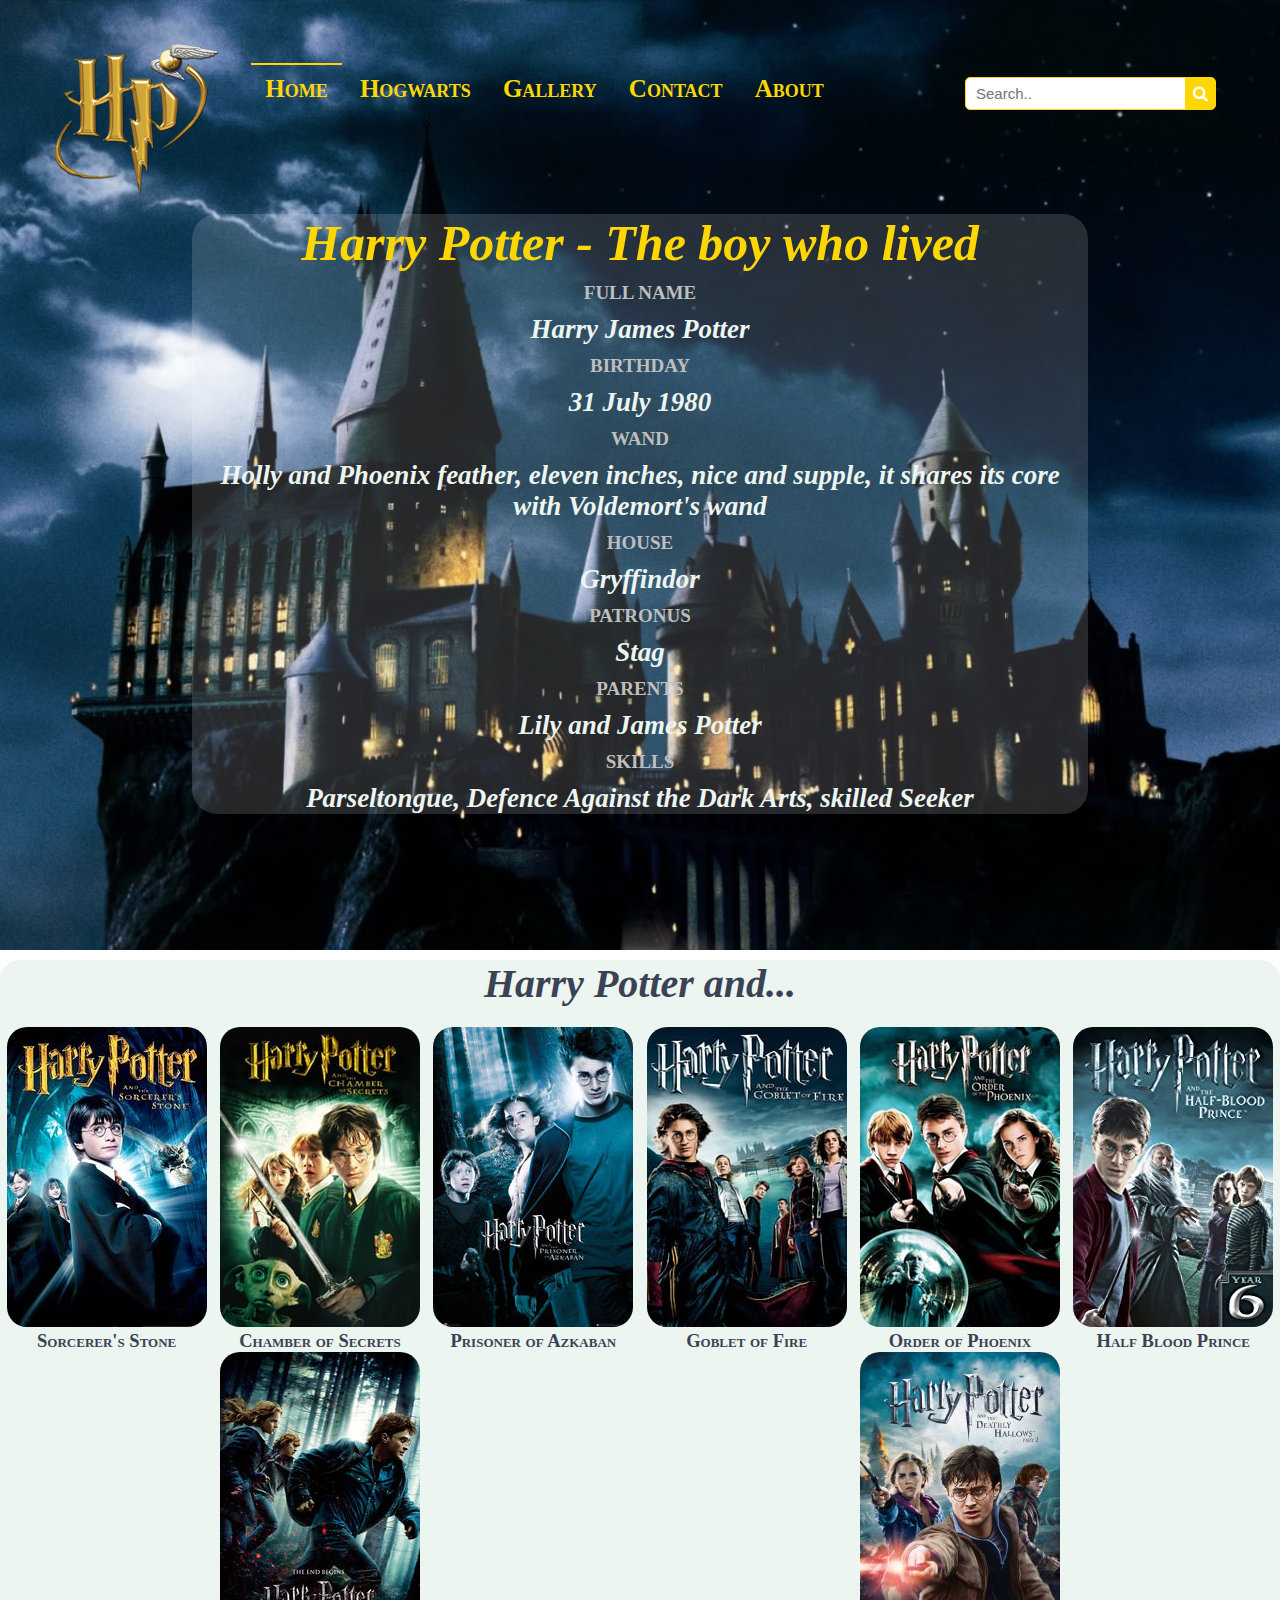
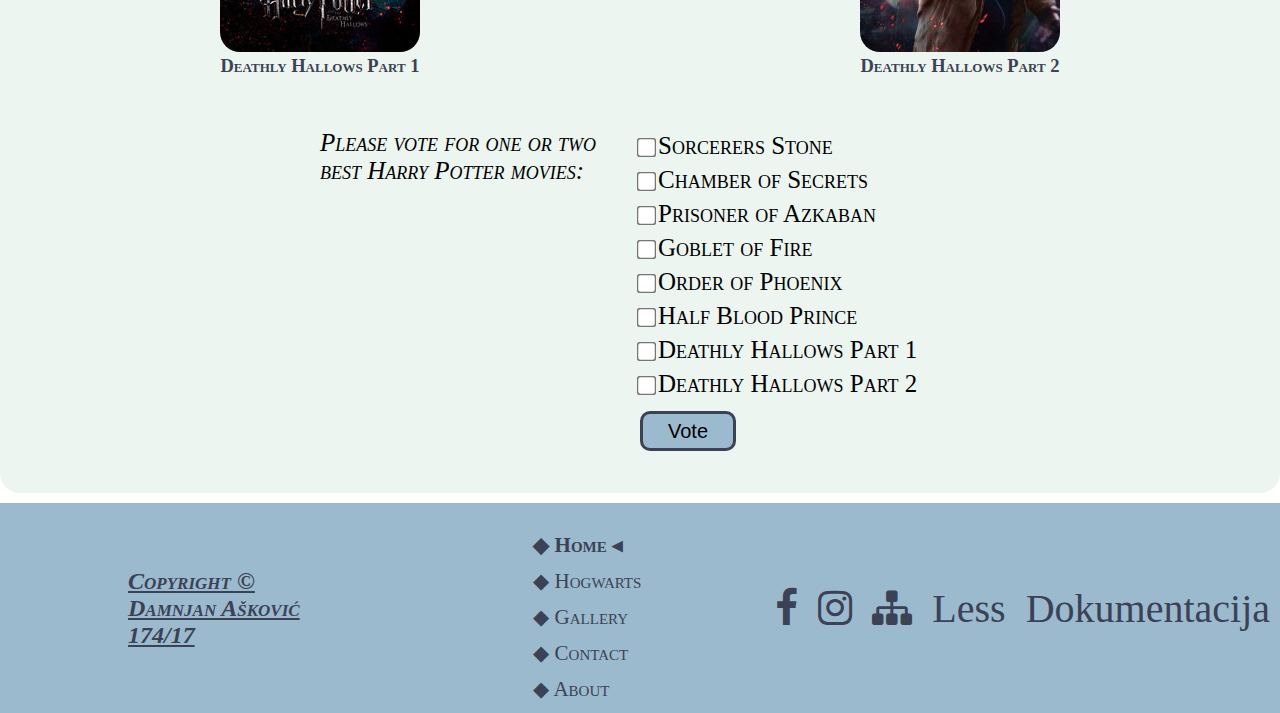
<file: index.html>
<!DOCTYPE html>
<html>
<head>
	<title>Pottermania</title>
	<meta charset="UTF-8"/>
	<meta name="author" content="Askovic Damnjan 174.17"/>
	<meta name="keywords" content="Harry Potter, Hogwarts, Magic"/>
	<meta name="language" content="English"/>
	<meta name="viewport" content="width=device-width, initial-scale=1.0" />
	<link rel="stylesheet" type="text/css" href="css/style.css" />
	<link rel="stylesheet" type="text/css" href="css/main.css" />
	<link rel="icon" href="images/favicon.ico" />
	<link rel="stylesheet" href="https://cdnjs.cloudflare.com/ajax/libs/font-awesome/4.7.0/css/font-awesome.min.css" />
	<link href="http://www.fontsaddict.com/font/harry-potter.html" rel="stylesheet" />

</head>
<body>
	<div id="omot">
		<header>
		<div id="pozadina">
			<div id="glavni">
				<div id="logo">
					<a href="index.html"><img src="images/logo.png" alt="Logo"></a>
				</div>
				<div id="meni" class="topnav">
					<ul>
						<li class="aktivanLink"><a href="index.html">Home</a></li>
						<li class="flexmeni"><a href="index.html">Home</a></li>
						<li><a href="hogwarts.html">Hogwarts</a></li>
						<li><a href="gallery.html">Gallery</a></li>
						<li><a href="contact.html">Contact</a></li>
						<li><a href="about.html">About</a></li>
						<li><a href="javascript:void(0);" class="icon" onclick="myFunction()">
    				<span class="fa fa-bars"></span>
  					</a>
						</li>
					</ul>
				</div>
				<div id="pretraga">
					<form action="#" method="GET">
						<input type="text" name="tbPretraga" id="tbPretraga" placeholder="Search.." />
						<button type="submit" id="tbDugme"> <i class="fa fa-search"></i> </button>
					</form>
				</div>
				<div class="cleaner"></div>
				<div id="more">
					<h1 id="naslov">Harry Potter - The boy who lived</h1>
				<dl id="informacije">
				 <dt class="info">FULL NAME</dt>
					<dd class="podaci"><p>Harry James Potter</p></dd>

                 <dt class="info">BIRTHDAY</dt>
                    <dd class="podaci"><p>31 July 1980</p></dd>

                  <dt class="info">WAND</dt>
                    <dd class="podaci"><p>Holly and Phoenix feather, eleven inches, nice and supple, it shares its core with Voldemort's wand</p></dd>

                   <dt class="info">HOUSE</dt>
                   	<dd class="podaci"><p>Gryffindor</p></dd>

                   <dt class="info">PATRONUS</dt>
                    <dd class="podaci"><p>Stag</p></dd>

                   <dt class="info">PARENTS</dt>
                    <dd class="podaci"><p>Lily and James Potter</p></dd>

                   <dt class="info">SKILLS</dt>
                    <dd class="podaci"><p>Parseltongue, Defence Against the Dark Arts, skilled Seeker</p></dd>

                </dl>
				</div>
			</div>
		</div>
		</header>
		<main>
			<h2 id="delovi"> Harry Potter and... </h2>
			<div id="parts">
				<figure class="slika">
					<img src="images/prvi.jpg" alt="Part 1"/>
				<figcaption class="part">Sorcerer's Stone</figcaption>
				</figure>
				<figure class="slika">
					<img src="images/drugi.jpg" alt="Part 2"/>
					<figcaption class="part">Chamber of Secrets</figcaption>
				</figure>
				<figure class="slika">
					<img src="images/treci.jpg" alt="Part 3" />
				<figcaption class="part">Prisoner of Azkaban</figcaption>
				</figure>
				<figure class="slika">
					<img src="images/cetvrti.jpg" alt="Part 4" />
					<figcaption class="part">Goblet of Fire</figcaption>
				</figure>
				<figure class="slika">
					<img src="images/peti.jpg" alt="Part 5"/>
				<figcaption class="part">Order of Phoenix</figcaption>
				</figure>
				<figure class="slika">
					<img src="images/sesti.jpg" alt="Part 6"/>
					<figcaption class="part">Half Blood Prince</figcaption>
				</figure>
				<figure class="slika">
					<img src="images/sedmi.jpg" alt="Part 7" />
				<figcaption class="part">Deathly Hallows Part 1</figcaption>
				</figure>
				<figure class="slika">
					<img src="images/sedmi2.jpg" alt="Part 7" />
					<figcaption class="part">Deathly Hallows Part 2</figcaption>
				</figure>
			</div>
			<div class="questionMovie">
				<div class="bestMovies">
					<div id = "vote-result" class="movieVote">
						<span><i>Please vote for one or two best Harry Potter movies: </i></span><br/><br/>
						<div id="vote"></div>
					</div>
					<div id="movies-form" class="movieVote">
						<div id="moviesList"></div>
						<button type="button" id="btnVote" class="dugme">Vote</button>
					</div>
					<div class="cleaner"></div>
				</div>
			</div>
		</main>
		<footer>
			<div id="autor">
				<h3 id="naslovFuter"><a href="about.html">Copyright &copy Damnjan Ašković 174/17</a></h3>
			</div>
			<div id="meniFuter">
				<ul>
					<li class="aktivanLink"><a href="index.html"> &#x25C6 Home &#x25C2 </a></li>
					<li><a href="hogwarts.html"> &#x25C6 Hogwarts </a></li>
					<li><a href="gallery.html"> &#x25C6 Gallery </a></li>
					<li><a href="contact.html"> &#x25C6 Contact </a></li>
					<li><a href="about.html"> &#x25C6 About </a></li>
				</ul>
			</div>
			<div id="social">
				<ul>
					<li><a href="https://www.facebook.com/harrypottermovie/" target="_blank"> <span class="fa fa-facebook"></span></a></li>
					<li><a href="https://www.instagram.com/harrypotterfilm/" target="_blank"> <span class="fa fa-instagram"></span></a></li>
					<li><a href="sitemap.xml" target="_blank"> <i class="fa fa-sitemap"></i></a></li>
					<li><a href="less.txt" target="_blank">Less</a></li>
					<li><a href="dokumentacija.pdf" target="_blank">Dokumentacija</i></a></li>
				</ul>
			</div>
		</footer>
	</div>
	<script src="https://ajax.googleapis.com/ajax/libs/jquery/1.11.2/jquery.min.js"></script>
<script>
function myFunction() {
    var x = document.getElementById("meni");
    if (x.className === "topnav") {
        x.className += " responsive";
    } else {
        x.className = "topnav";
    }
}

function loadMoivesChb(){
	var movies = ["Sorcerers Stone", "Chamber of Secrets", "Prisoner of Azkaban", "Goblet of Fire", "Order of Phoenix", "Half Blood Prince", "Deathly Hallows Part 1", "Deathly Hallows Part 2"];
	var movieList = "<ul>"
	for( var i=0; i < movies.length; i++) {
		movieList += "<li><input type='checkbox' value='" + movies[i] + "' name='chbxVote'>" + movies[i] + "<br></li>"
	}
	movieList += "</ul>"
	document.getElementById("moviesList").innerHTML = movieList;
}

function proveraGlasanja() {
	var glasovi = document.getElementsByName("chbxVote");
	var izabrano = "";
	var vote = 0;

	for(var i=0; i < glasovi.length ; i++){
		if(glasovi[i].checked) {
			vote++;
			izabrano += "<i><p>Your choice "+ vote + ": " + glasovi[i].value + "</p></i>";
		} 
	} 
	if(vote > 2) {
		izabrano = "<p><b>You chose more than you can.</b></p>"
	} else if(vote == 0){
		izabrano = "<p><b>Choose two movies.</b></p>"
	} else {
		$("#btnVote").hide();
	}
	document.getElementById("vote").innerHTML = izabrano;
}

window.onload = function() {
	loadMoivesChb();
	document.getElementById("btnVote").addEventListener("click",proveraGlasanja);
}
</script>
</body>
</html>
</file>
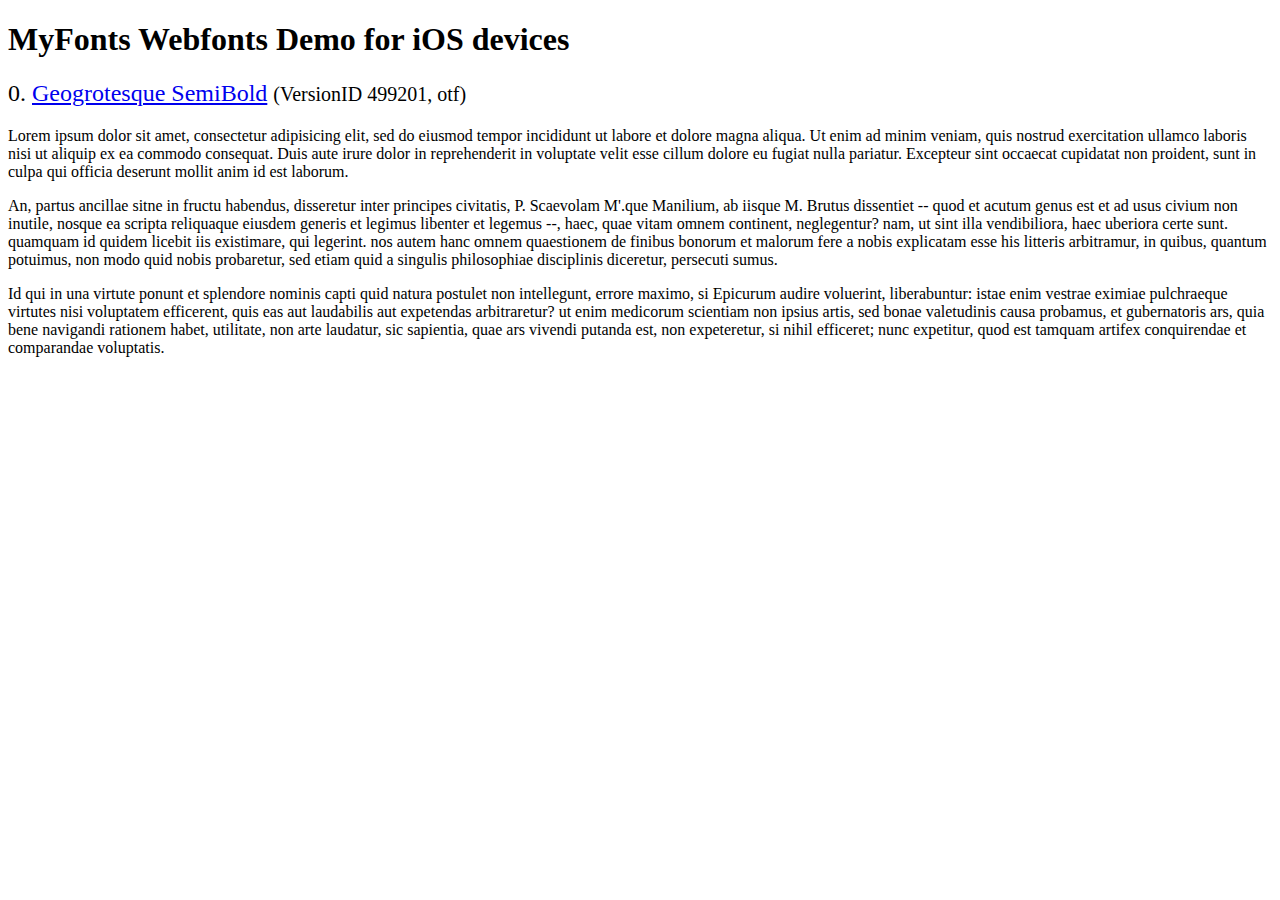
<file: plugin/FlexSlider/demo/fonts/webfonts/geo-semibold/svg/index.html>
<!DOCTYPE html>
<html>
<head>
<title>MyFonts Webfonts Demo for iOS devices</title>
<meta http-equiv="content-type" content="text/html; charset=utf-8" />

<style type="text/css" media="all">

	h2 {
		 font-weight:normal;
	}

		
	@font-face {
		font-family:"Geogrotesque-SemiBold";
		src:url("style_169898.svg#Geogrotesque-SemiBold") format("svg");
	}
	
	.webfont_0 {
		font-family: Geogrotesque-SemiBold;
	}
		
</style>

</head>

<body>

<h1>MyFonts Webfonts Demo for iOS devices</h1>


<h2>0. <span class='webfont_0'><a href='http://new.myfonts.com/search/style::169898/'>Geogrotesque SemiBold</a></span>
<small>(VersionID 499201, otf)</small>
</h2>

<p class='webfont_0'>Lorem ipsum dolor sit amet, consectetur adipisicing elit, sed do eiusmod tempor incididunt ut labore et dolore magna aliqua. Ut enim ad minim veniam, quis nostrud exercitation ullamco laboris nisi ut aliquip ex ea commodo consequat. Duis aute irure dolor in reprehenderit in voluptate velit esse cillum dolore eu fugiat nulla pariatur. Excepteur sint occaecat cupidatat non proident, sunt in culpa qui officia deserunt mollit anim id est laborum.</p>

<p class='webfont_0'>An, partus ancillae sitne in fructu habendus, disseretur inter principes civitatis, P. Scaevolam M'.que Manilium, ab iisque M. Brutus dissentiet -- quod et acutum genus est et ad usus civium non inutile, nosque ea scripta reliquaque eiusdem generis et legimus libenter et legemus --, haec, quae vitam omnem continent, neglegentur? nam, ut sint illa vendibiliora, haec uberiora certe sunt. quamquam id quidem licebit iis existimare, qui legerint. nos autem hanc omnem quaestionem de finibus bonorum et malorum fere a nobis explicatam esse his litteris arbitramur, in quibus, quantum potuimus, non modo quid nobis probaretur, sed etiam quid a singulis philosophiae disciplinis diceretur, persecuti sumus.</p>

<p class='webfont_0'>Id qui in una virtute ponunt et splendore nominis capti quid natura postulet non intellegunt, errore maximo, si Epicurum audire voluerint, liberabuntur: istae enim vestrae eximiae pulchraeque virtutes nisi voluptatem efficerent, quis eas aut laudabilis aut expetendas arbitraretur? ut enim medicorum scientiam non ipsius artis, sed bonae valetudinis causa probamus, et gubernatoris ars, quia bene navigandi rationem habet, utilitate, non arte laudatur, sic sapientia, quae ars vivendi putanda est, non expeteretur, si nihil efficeret; nunc expetitur, quod est tamquam artifex conquirendae et comparandae voluptatis.</p>




</body>
</html>
</file>
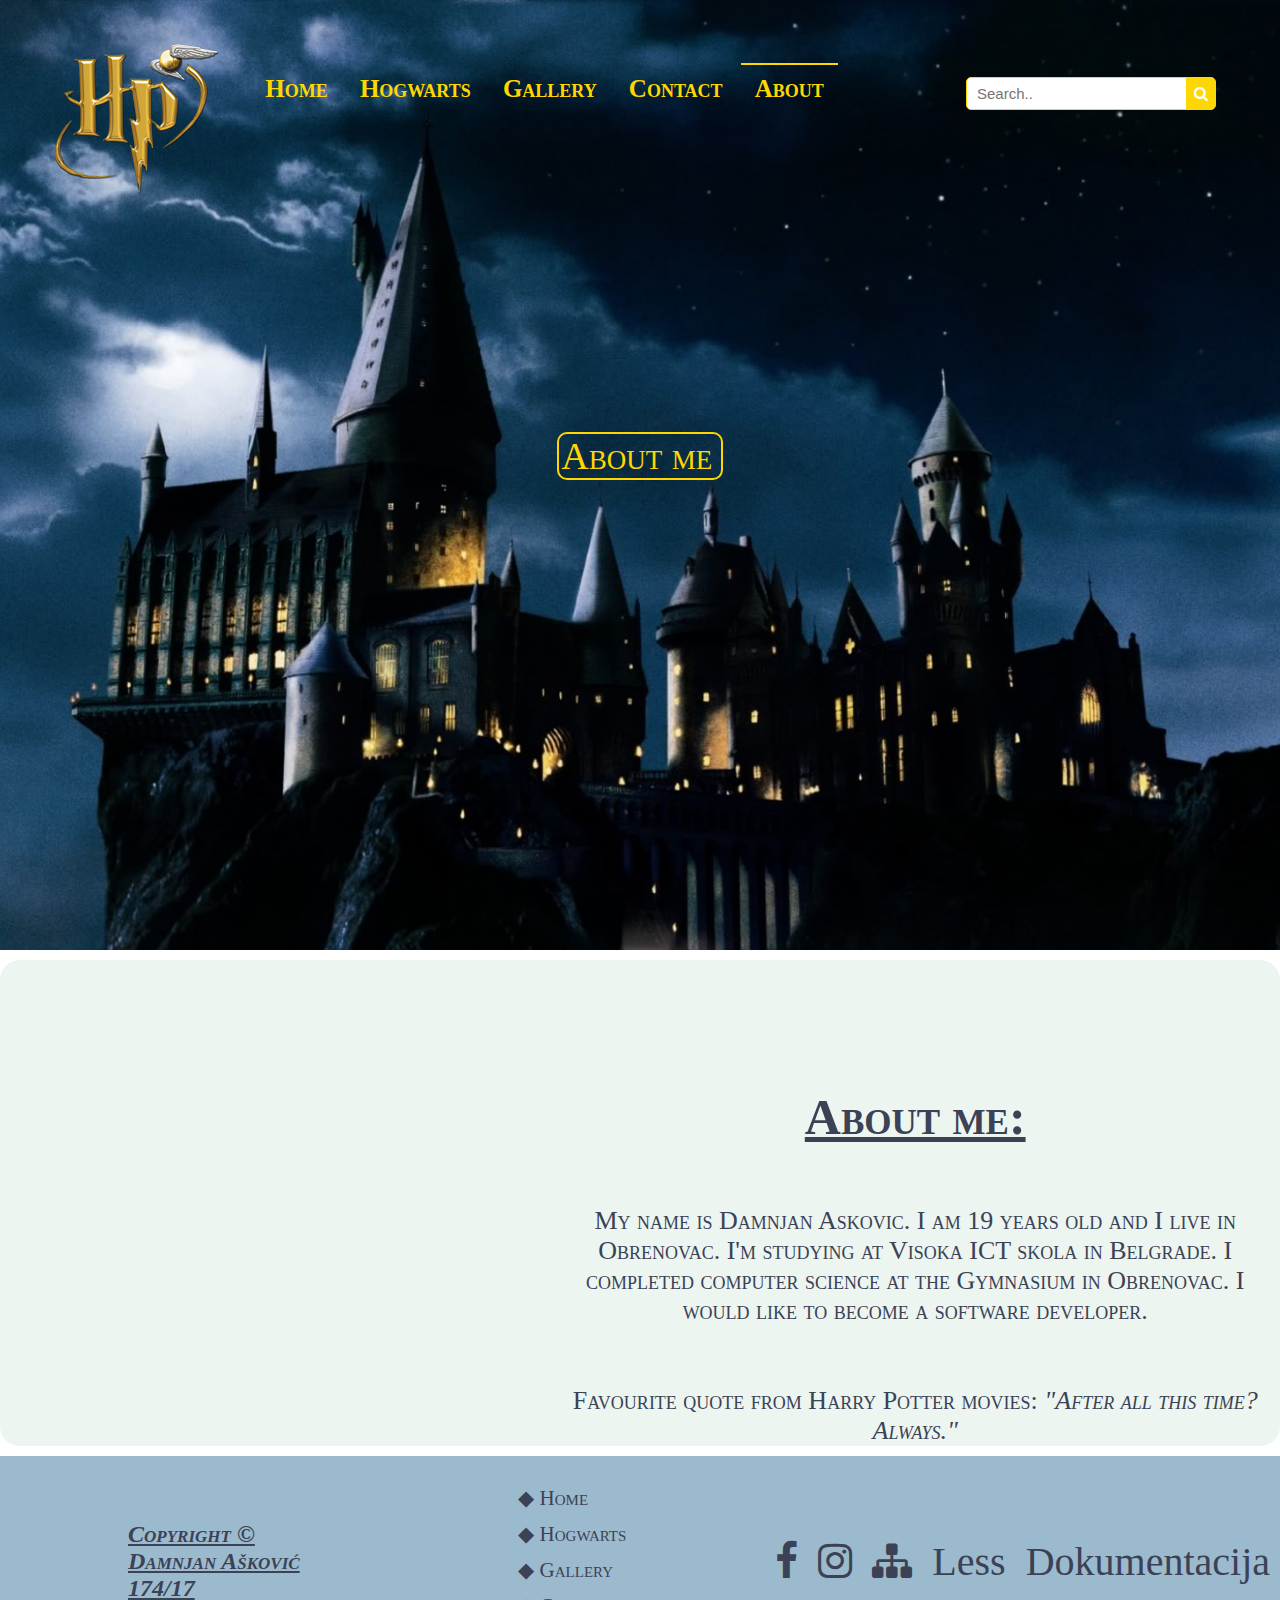
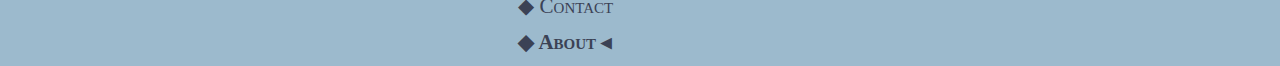
<file: about.html>
<!DOCTYPE html>
<html>
<head>
	<title>Pottermania</title>
	<meta charset="UTF-8"/>
	<meta name="author" content="Askovic Damnjan 174.17"/>
	<meta name="keywords" content="Harry Potter, Hogwarts, Magic"/>
	<meta name="language" content="English"/>
	<meta name="viewport" content="width=device-width, initial-scale=1.0">
	<link rel="stylesheet" type="text/css" href="css/about.css">
	<link rel="stylesheet" type="text/css" href="css/main.css" />
	<link rel="icon" href="images/favicon.ico">
	<link rel="stylesheet" href="https://cdnjs.cloudflare.com/ajax/libs/font-awesome/4.7.0/css/font-awesome.min.css">
	<link href="http://www.fontsaddict.com/font/harry-potter.html" rel="stylesheet">
</head>
<body>
	<div id="omot">
	<header>
		<div id="pozadina">
			<div id="glavni">
				<div id="logo">
					<a href="index.html"><img src="images/logo.png" alt="Logo"></a>
				</div>
				<div id="meni" class="topnav">
					<ul>
						<li><a href="index.html">Home</a></li>
						<li class="flexmeni"><a href="index.html">Home</a></li>
						<li><a href="hogwarts.html">Hogwarts</a></li>
						<li><a href="gallery.html">Gallery</a></li>
						<li><a href="contact.html">Contact</a></li>
						<li class="aktivanLink"><a href="about.html">About</a></li>
						<li><a href="javascript:void(0);" class="icon" onclick="myFunction()">
    				<span class="fa fa-bars"></span>
  					</a>
						</li>
					</ul>
				</div>
				<div id="pretraga">
					<form action="#" method="GET">
						<input type="text" name="tbPretraga" id="tbPretraga" placeholder="Search.." />
						<button type="submit" id="tbDugme"> <i class="fa fa-search"></i> </button>
					</form>
				</div>
				<div class="cleaner"></div>
				<div id="prebaci">
					<a href="#author" id="dugmes">About me</a>
				</div>
			</div>
		</div>
		</header>
		<main>
			<div id="author">
				<div id="levo">
					<img src="images/autor.jpg" id="ja" alt="Autor" class="damnjanImg"/>
				</div>
				<div id="desno">
					<h1>About me:</h1>
					<p>My name is Damnjan Askovic. I am 19 years old and I live in Obrenovac. I'm studying at Visoka ICT skola in Belgrade. I completed computer science at the Gymnasium in Obrenovac. I would like to become a software developer.</p>
					<p>Favourite quote from Harry Potter movies: <i>"After all this time? Always."</i></p>
				</div>
				<div class="cleaner"></div>
			</div>
		</main>
		<footer>
			<div id="autor">
				<h3 id="naslovFuter"><a href="about.html">Copyright &copy Damnjan Ašković 174/17</a></h3>
			</div>
			<div id="meniFuter">
				<ul>
					<li><a href="index.html">&#x25C6 Home</a></li>
					<li><a href="hogwarts.html">&#x25C6 Hogwarts</a></li>
					<li><a href="gallery.html">&#x25C6 Gallery</a></li>
					<li><a href="contact.html">&#x25C6 Contact</a></li>
					<li class="aktivanLink"><a href="about.html">&#x25C6 About  &#x25C2</a></li>
				</ul>
			</div>
			<div id="social">
				<ul>
					<li><a href="https://www.facebook.com/harrypottermovie/" target="_blank"> <i class="fa fa-facebook"></i></a></li>
					<li><a href="https://www.instagram.com/harrypotterfilm/" target="_blank"> <i class="fa fa-instagram"></i></a></li>
					<li><a href="sitemap.xml" target="_blank"> <i class="fa fa-sitemap"></i></a></li>
					<li><a href="less.txt" target="_blank">Less</a></li>
					<li><a href="dokumentacija.pdf" target="_blank">Dokumentacija</i></a></li>
				</ul>
			</div>
		</footer>
</div>
<script src="https://ajax.googleapis.com/ajax/libs/jquery/1.11.2/jquery.min.js"></script>
<script>
function myFunction() {
	var x = document.getElementById("meni");
	if (x.className === "topnav") {
			x.className += " responsive";
	} else {
			x.className = "topnav";
	}
}
$("#dugmes").click(function() {
	$("#ja").fadeIn(3000).show();
});
</script>
</body>
</html>
</file>
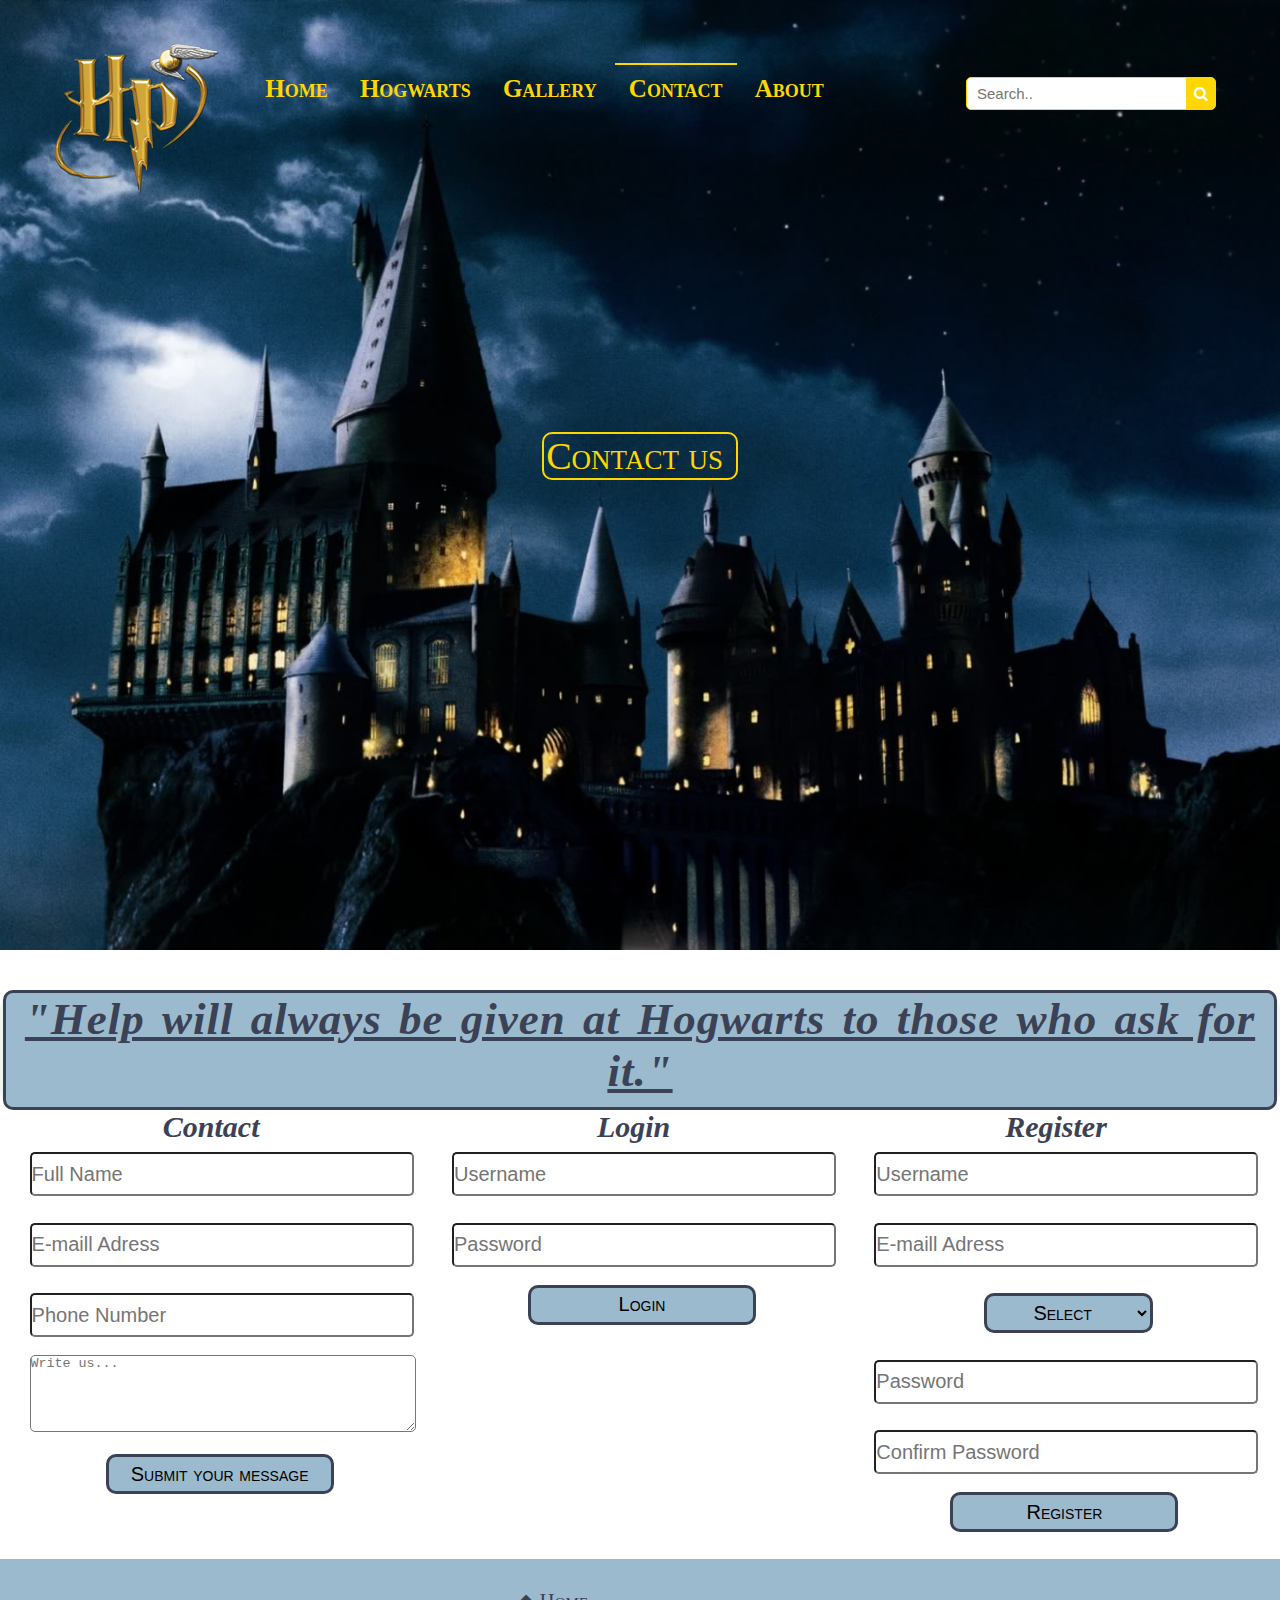
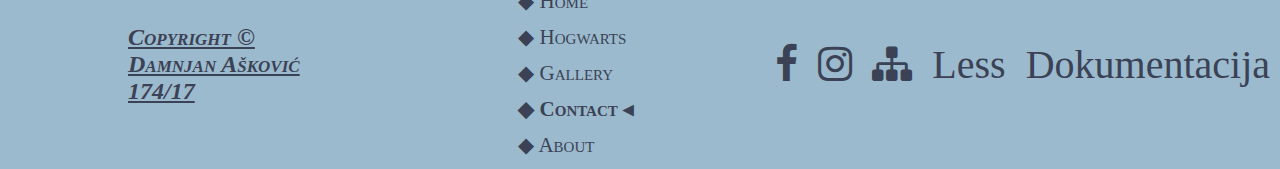
<file: contact.html>
<!DOCTYPE html>
<html>
<head>
	<title>Pottermania</title>
	<meta charset="UTF-8"/>
	<meta name="author" content="Askovic Damnjan 174.17"/>
	<meta name="keywords" content="Harry Potter, Hogwarts, Magic"/>
	<meta name="language" content="English"/>
	<meta name="viewport" content="width=device-width, initial-scale=1.0">
	<link rel="stylesheet" type="text/css" href="css/contact.css">
	<link rel="stylesheet" type="text/css" href="css/main.css" />
	<link rel="icon" href="images/favicon.ico">
	<link rel="stylesheet" href="https://cdnjs.cloudflare.com/ajax/libs/font-awesome/4.7.0/css/font-awesome.min.css">
	<link href="http://www.fontsaddict.com/font/harry-potter.html" rel="stylesheet">
</head>
<body>
<div id="omot">
	<header>
		<div id="pozadina">
			<div id="glavni">
				<div id="logo">
					<a href="index.html"><img src="images/logo.png" alt="Logo"></a>
				</div>
				<div id="meni" class="topnav">
					<ul>
						<li><a href="index.html">Home</a></li>
						<li class="flexmeni"><a href="index.html">Home</a></li>
						<li><a href="hogwarts.html">Hogwarts</a></li>
						<li><a href="gallery.html">Gallery</a></li>
						<li class="aktivanLink"><a href="contact.html">Contact</a></li>
						<li><a href="about.html">About</a></li>
						<li><a href="javascript:void(0);" class="icon" onclick="myFunction()">
    				<span class="fa fa-bars"></span>
  					</a>
						</li>
					</ul>
				</div>
				<div id="pretraga">
					<form action="#" method="GET">
						<input type="text" name="tbPretraga" id="tbPretraga" placeholder="Search.." />
						<button type="submit" id="tbDugme"> <i class="fa fa-search"></i> </button>
					</form>
				</div>
				<div class="cleaner"></div>
				<div id="prebaci">
					<a href="#naslov" id="dugmes">Contact us</a>
				</div>
			</div>
		</div>
	</header>
	<main>
		<div id="naslov">
			<h1>"Help will always be given at Hogwarts to those who ask for it."</h1>
		</div>
			<div class="form-div">
				<h2>Contact</h2>
				<form onsubmit="return false" id="contactForm">
					<input type="text" placeholder="Full Name" class="polja" id="fullName"></br></br>
					<input type="text" placeholder="E-maill Adress" class="polja" id="emailContact"></br></br>
					<input type="text" placeholder="Phone Number" class="polja" id="phoneContact"></br></br>
					<textarea cols="47" rows="5" class="write-text" placeholder="Write us..." id="textContact"></textarea></br></br>
					<input type="submit" name="posalji" value="Submit your message" id="submitContact" class="dugme">
				</form>
				<div id="validInfo" class="show-validated">
				</div>
			</div>
			<div class="form-div">
				<h2>Login</h2>
				<form onsubmit="return false" id="loginForm">
					<input type="text" placeholder="Username" class="polja" id="usernameLogin"></br></br>
					<input type="password" placeholder="Password" class="polja" id="passwordLogin"></br></br>
					<button type="submit" class="dugme" id="btnLogin">Login</button>
				</form>
				<div id="validLogin" class="show-validated">
				</div>
			</div>
			<div class="form-div">
				<h2>Register</h2>
				<form onsubmit="return false" id="registerForm">
					<input type="text" placeholder="Username" class="polja" id="usernameRegister"></br></br>
					<input type="text" placeholder="E-maill Adress" class="polja" id="emailRegister"></br></br>
					<input type="password" placeholder="Password" class="polja" id="passwordRegister"></br></br>
					<input type="password" placeholder="Confirm Password" class="polja" id="confPasswordRegister"></br></br>
					<button type="submit" class="dugme" id="btnRegister">Register</button>
				</form>
				<div id="validReg" class="show-validated">
				</div>
			</div>
	</main>
	<footer>
			<div id="autor">
				<h3 id="naslovFuter"><a href="about.html">Copyright &copy Damnjan Ašković 174/17</a></h3>
			</div>
			<div id="meniFuter">
				<ul>
					<li><a href="index.html">&#x25C6 Home</a></li>
					<li><a href="hogwarts.html">&#x25C6 Hogwarts</a></li>
					<li><a href="gallery.html">&#x25C6 Gallery</a></li>
					<li class="aktivanLink"><a href="contact.html">&#x25C6 Contact  &#x25C2</a></li>
					<li><a href="about.html">&#x25C6 About</a></li>
				</ul>
			</div>
			<div id="social">
				<ul>
					<li><a href="https://www.facebook.com/harrypottermovie/" target="_blank"> <i class="fa fa-facebook"></i></a></li>
					<li><a href="https://www.instagram.com/harrypotterfilm/" target="_blank"> <i class="fa fa-instagram"></i></a></li>
					<li><a href="sitemap.xml" target="_blank"> <i class="fa fa-sitemap"></i></a></li>
					<li><a href="less.txt" target="_blank">Less</a></li>
					<li><a href="dokumentacija.pdf" target="_blank">Dokumentacija</i></a></li>
				</ul>
			</div>
		</footer>
</div>
<script src="https://ajax.googleapis.com/ajax/libs/jquery/1.11.2/jquery.min.js"></script>
<script>
function myFunction() {
	var x = document.getElementById("meni");
	if (x.className === "topnav") {
			x.className += " responsive";
	} else {
			x.className = "topnav";
	}
}

var reEmail = /^\w+([\.-]?\w+)*@\w+([\.-]?\w+)*(\.\w{2,3})+$/;
var reUsername = /^[a-zA-Z0-9]{3,30}$/;
var rePass = /^(?=.*?[0-9])(?=.*?[A-Z])(?=.*?[#?!@$%^&*\-_]).{8,}$/;

function proveraKontakt() {
	var nameContact = document.getElementById("fullName");
	var phoneContact = document.getElementById("phoneContact");
	var textContact = document.getElementById("textContact");

	var reName = /^[A-Z][a-z]{1,11}(\s[A-Z][a-z]{1,11})+$/;
	var rePhone = /^\(?([0-9]{3})\)?[-. ]?([0-9]{3})[-. ]?([0-9]{4})$/;
	var reText = /^[a-zA-Z0-9_ ]{3,}$/;

	var nizGreske = [];
	var nizOk = ["You have successfully sent a message: "];

	if(!reName.test(nameContact.value)) {
		nizGreske.push("You didn't enter the Name and Surname correctly!")
	} else {
		nizOk.push(nameContact.value);
	}

	if(!reEmail.test(emailContact.value)) {
		nizGreske.push("You didn't enter Email correctly!")
	} else {
		nizOk.push(emailContact.value);
	}

	if(!rePhone.test(phoneContact.value)) {
		nizGreske.push("You didn't enter Phone correctly!")
	} else {
		nizOk.push(phoneContact.value);
	}

	if(!reText.test(textContact.value)) {
		nizGreske.push("You didn't enter your message correctly! Your message needs to have at least 3 characters!")
	} else {
		nizOk.push(textContact.value);
	}
	
	var lista = "<ul>";
	if(nizGreske != 0) {
		for(var i=0; i < nizGreske.length; i++) {
			lista += "<li style='color:#ff0000'>" + nizGreske[i] + "</li>"
		}
	} else {
		for(var i=0; i < nizOk.length; i++) {
			lista += "<li style='color:#48688a'>" + nizOk[i] + "</li>";
			$("#contactForm").trigger("reset");
		}
	}
	lista += "</ul>"

	$("#validInfo").html(lista);
}

function proveraLogin() {
	var username = document.getElementById("usernameLogin");
	var password = document.getElementById("passwordLogin");

	var nizGreske = [];
	var nizOk = [];

	if(!reUsername.test(username.value)) {
		nizGreske.push("You didn't enter Username correctly!")
	} else {
		nizOk.push(username.value);
	}

	if(!rePass.test(password.value)) {
		nizGreske.push("You didn't enter Password correctly!")
	} else {
		nizOk.push(password.value);
	}

	var lista = "<ul>";
	if(nizGreske != 0) {
		for(var i=0; i < nizGreske.length; i++) {
			lista += "<li style='color:#ff0000'>" + nizGreske[i] + "</li>"
		}
	} else {
		lista = "<li style='color:#48688a'>You have successfully logged in!</li>"
	}
	lista += "</ul>";

	$("#loginForm").trigger("reset");
	$("#validLogin").html(lista);

}
function proveraRegister() {
	var username = document.getElementById("usernameRegister");
	var password = document.getElementById("passwordRegister");
	var confPass = document.getElementById("confPasswordRegister");
	var email = document.getElementById("emailRegister");
	var houseDdl = document.getElementById("ddlHouses");
	var selectedHouse = houseDdl.options[houseDdl.selectedIndex].value;

	var nizGreske = [];
	var nizOk = [];

	if(!reUsername.test(username.value)) {
		nizGreske.push("You didn't enter Username correctly. Username must be composed of letters or numbers with a length of 3 to 30 characters!")
	} else {
		nizOk.push("Your username is: " + username.value);
	}

	if(!reEmail.test(email.value)) {
		nizGreske.push("You didn't enter Email correctly!");
	} else {
		nizOk.push("Your email is: " + email.value);
	}

	if(selectedHouse == "0") {
		nizGreske.push("You didn't choose a house!");
	} else {
		nizOk.push("You choose the house: " + selectedHouse);
	}
	
	if(!rePass.test(password.value)) {
		nizGreske.push("You didn't enter Password correctly. Password must have a large letter, a number, a special character and mustn't be shorter than 8 characters!")
		password.value = "";
		confPass.value = "";
	} else if(password.value != confPass.value) {
		nizGreske.push("You didn't enter the same password!");
		password.value = "";
		confPass.value = "";
	}

	var lista = "<ul>";
	if(nizGreske != 0) {
		for(var i=0; i < nizGreske.length; i++) {
			lista += "<li style='color:#ff0000'>" + nizGreske[i] + "</li>"
		}
	} else {
		for(var i=0; i < nizOk.length; i++) {
			lista += "<li style='color:#48688a'>" + nizOk[i] + "</li>"
		}
		$("#registerForm").trigger("reset");
	}
	lista += "</ul>"
	
	$("#validReg").html(lista);


}
function loadHouses() {
	var houses = ["Gryffindor", "Hufflepuff", "Ravenclaw", "Slytherin"];

	var ispis = "<select id='ddlHouses' class='houses-select'>";
	ispis += "<option value = 0>Select</option>";
	for(var i=0; i < houses.length; i++) {
		ispis += "<option value='" + houses[i] + "'>" + houses[i] + "</option>";
	}
	ispis += "</select></br></br>";

	$("#passwordRegister").before(ispis);
}
window.onload = function() {
	loadHouses();
	document.getElementById("submitContact").addEventListener("click",proveraKontakt);
	document.getElementById("btnLogin").addEventListener("click", proveraLogin);
	document.getElementById("btnRegister").addEventListener("click", proveraRegister);
}
</script>
</body>
</html>
</file>
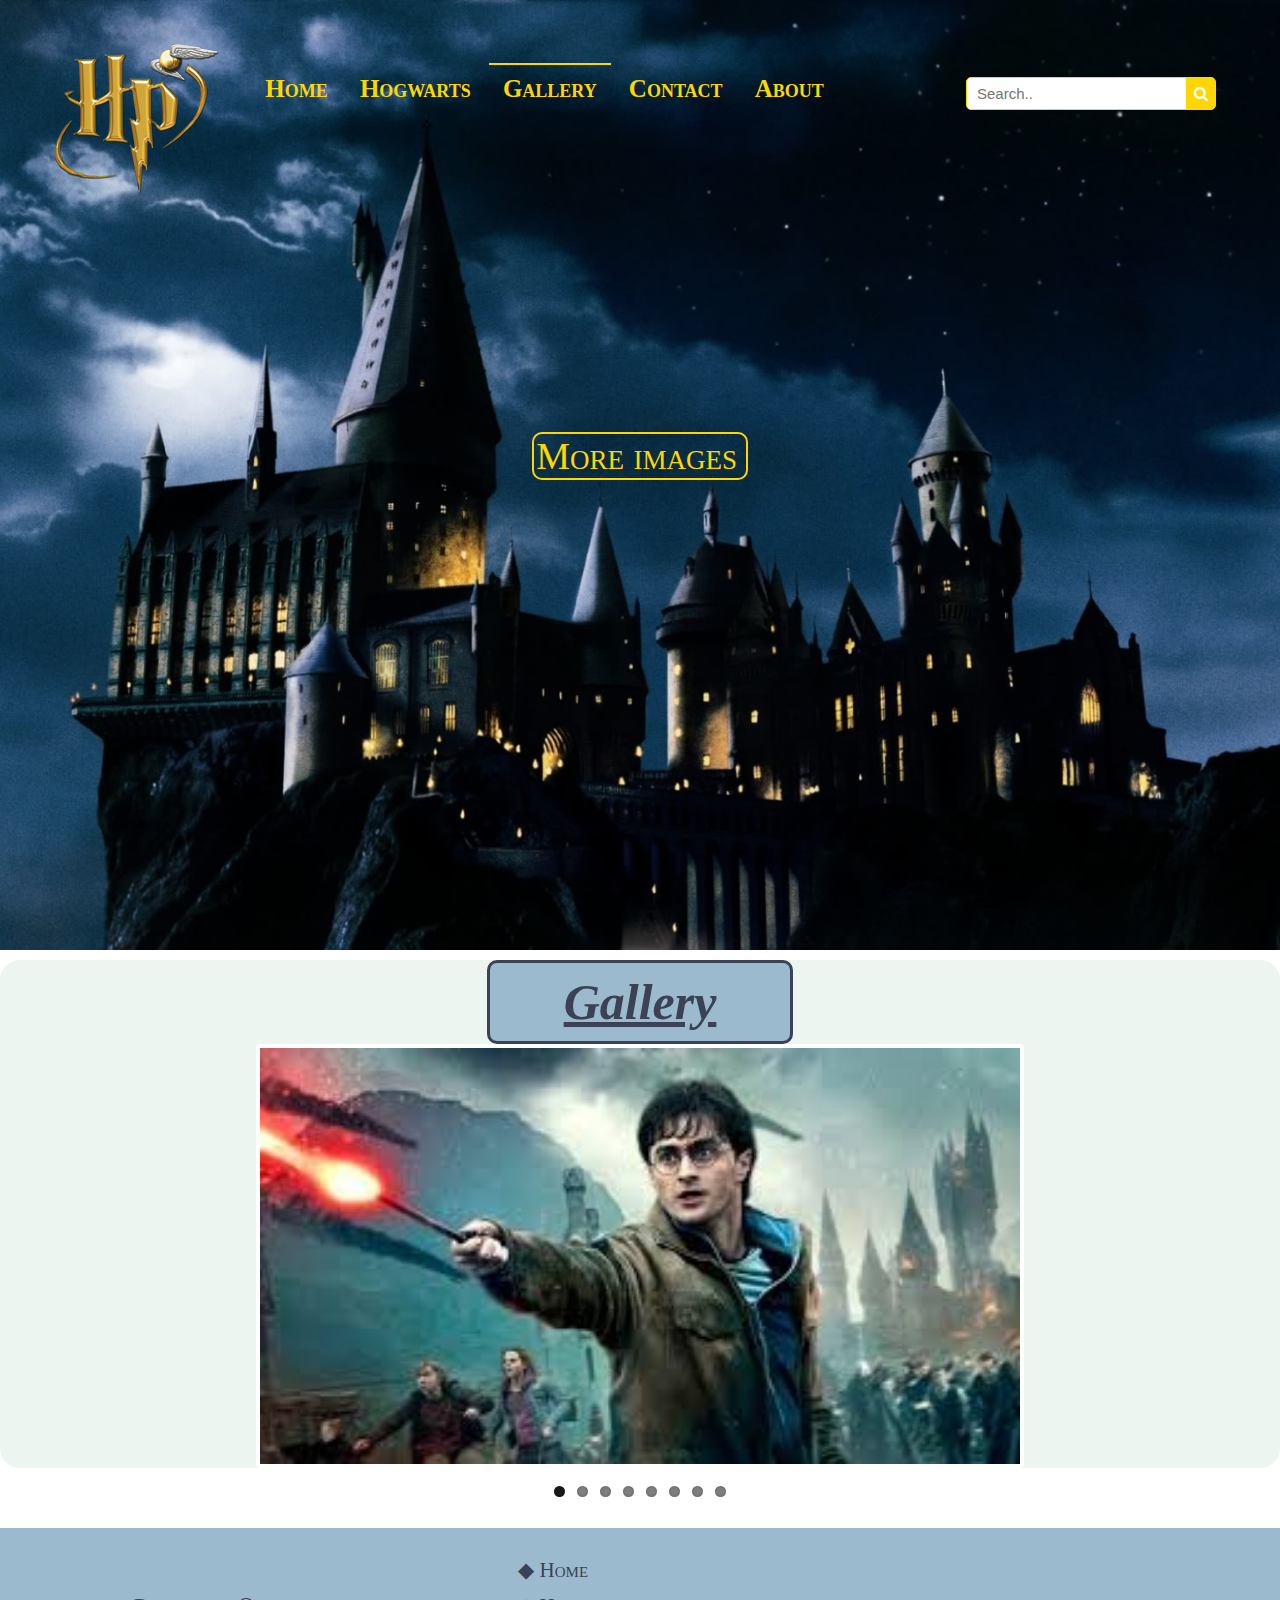
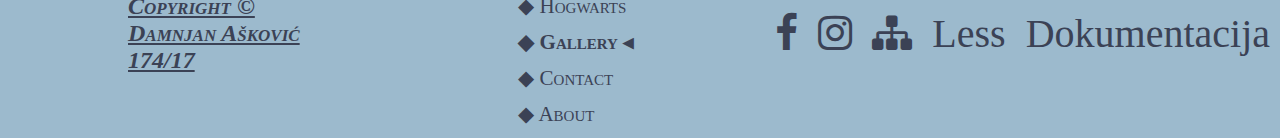
<file: gallery.html>
<!DOCTYPE html>
<html>
<head>
	<title>Pottermania</title>
	<meta charset="UTF-8"/>
	<meta name="author" content="Askovic Damnjan 174.17"/>
	<meta name="keywords" content="Harry Potter, Hogwarts, Magic"/>
	<meta name="language" content="English"/>
	<meta name="viewport" content="width=device-width, initial-scale=1.0">
	<link rel="stylesheet" type="text/css" href="css/gallery.css">
	<link rel="stylesheet" type="text/css" href="css/main.css" />
	<link rel="stylesheet" type="text/css" href="plugin/FlexSlider/flexslider.css" />
	<link rel="icon" href="images/favicon.ico">
	<link rel="stylesheet" href="https://cdnjs.cloudflare.com/ajax/libs/font-awesome/4.7.0/css/font-awesome.min.css">
	<link href="http://www.fontsaddict.com/font/harry-potter.html" rel="stylesheet">
</head>
<body>
<div id="omot">
	<header>
		<div id="pozadina">
			<div id="glavni">
				<div id="logo">
					<a href="index.html"><img src="images/logo.png" alt="Logo"></a>
				</div>
				<div id="meni" class="topnav">
					<ul>
						<li><a href="index.html">Home</a></li>
						<li class="flexmeni"><a href="index.html">Home</a></li>
						<li><a href="hogwarts.html">Hogwarts</a></li>
						<li class="aktivanLink"><a href="gallery.html">Gallery</a></li>
						<li><a href="contact.html">Contact</a></li>
						<li><a href="about.html">About</a></li>
						<li><a href="javascript:void(0);" class="icon" onclick="myFunction()">
    				<span class="fa fa-bars"></span>
  					</a>
						</li>
					</ul>
				</div>
				<div id="pretraga">
					<form action="#" method="GET">
						<input type="text" name="tbPretraga" id="tbPretraga" placeholder="Search.." />
						<button type="submit" id="tbDugme"> <i class="fa fa-search"></i> </button>
					</form>
				</div>
				<div class="cleaner"></div>
				<div id="prebaci">
					<a href="#naslov" id="dugmes">More images</a>
				</div>
			</div>
		</div>
	</header>
	<main>
		<div id="naslov">
			<h1>Gallery</h1>
		</div>
		<div id="slider" class="pictures-slide">
			  <div class="flexslider">
				<ul class="slides">
				  <li>
					<img src="images/hari.jpg" alt="Harry Potter">
				  </li>
				  <li>
					<img src="images/battle.jpg" alt="Harry Potter">
				  </li>
				  <li>
					<img src="images/patronus.jpg" alt="Patronus">
				  </li>
				  <li>
					 <img src="images/hrjh.jpg" alt="Harry Ginny Hermione Ron">
				  </li>
				  <li>
					<img src="images/hat.jpg" alt="Hat">
				  </li>
				  <li>
					  <img src="images/lupin.jpg" alt="Professor Lupin">
				  </li>
				  <li>
					<img src="images/snape.jpg" alt="Professor Snape">
				  </li>
				  <li>
					<img src="images/rhh.jpg" alt="Ron Hermione Harry"> 
				  </li>
				</ul>
			  </div>
		</div>
	</main>
	<footer>
			<div id="autor">
				<h3 id="naslovFuter"><a href="about.html">Copyright &copy Damnjan Ašković 174/17</a></h3>
			</div>
			<div id="meniFuter">
				<ul>
					<li><a href="index.html">&#x25C6 Home</a></li>
					<li><a href="hogwarts.html">&#x25C6 Hogwarts</a></li>
					<li class="aktivanLink"><a href="gallery.html">&#x25C6 Gallery &#x25C2</a></li>
					<li><a href="contact.html">&#x25C6 Contact</a></li>
					<li><a href="about.html">&#x25C6 About</a></li>
				</ul>
			</div>
			<div id="social">
				<ul>
					<li><a href="https://www.facebook.com/harrypottermovie/" target="_blank"> <i class="fa fa-facebook"></i></a></li>
					<li><a href="https://www.instagram.com/harrypotterfilm/" target="_blank"> <i class="fa fa-instagram"></i></a></li>
					<li><a href="sitemap.xml" target="_blank"> <i class="fa fa-sitemap"></i></a></li>
					<li><a href="less.txt" target="_blank">Less</a></li>
					<li><a href="dokumentacija.pdf" target="_blank">Dokumentacija</i></a></li>
				</ul>
			</div>
		</footer>
</div>
<script src="https://ajax.googleapis.com/ajax/libs/jquery/1.11.2/jquery.min.js"></script>
<script src="plugin/FlexSlider/jquery.flexslider-min.js"></script>
<script>
function myFunction() {
	var x = document.getElementById("meni");
	if (x.className === "topnav") {
			x.className += " responsive";
	} else {
			x.className = "topnav";
	}
}

$(window).load(function() {
  $('.flexslider').flexslider({
    animation: "slide"
  });
});

</script>
</body>
</html>
</file>
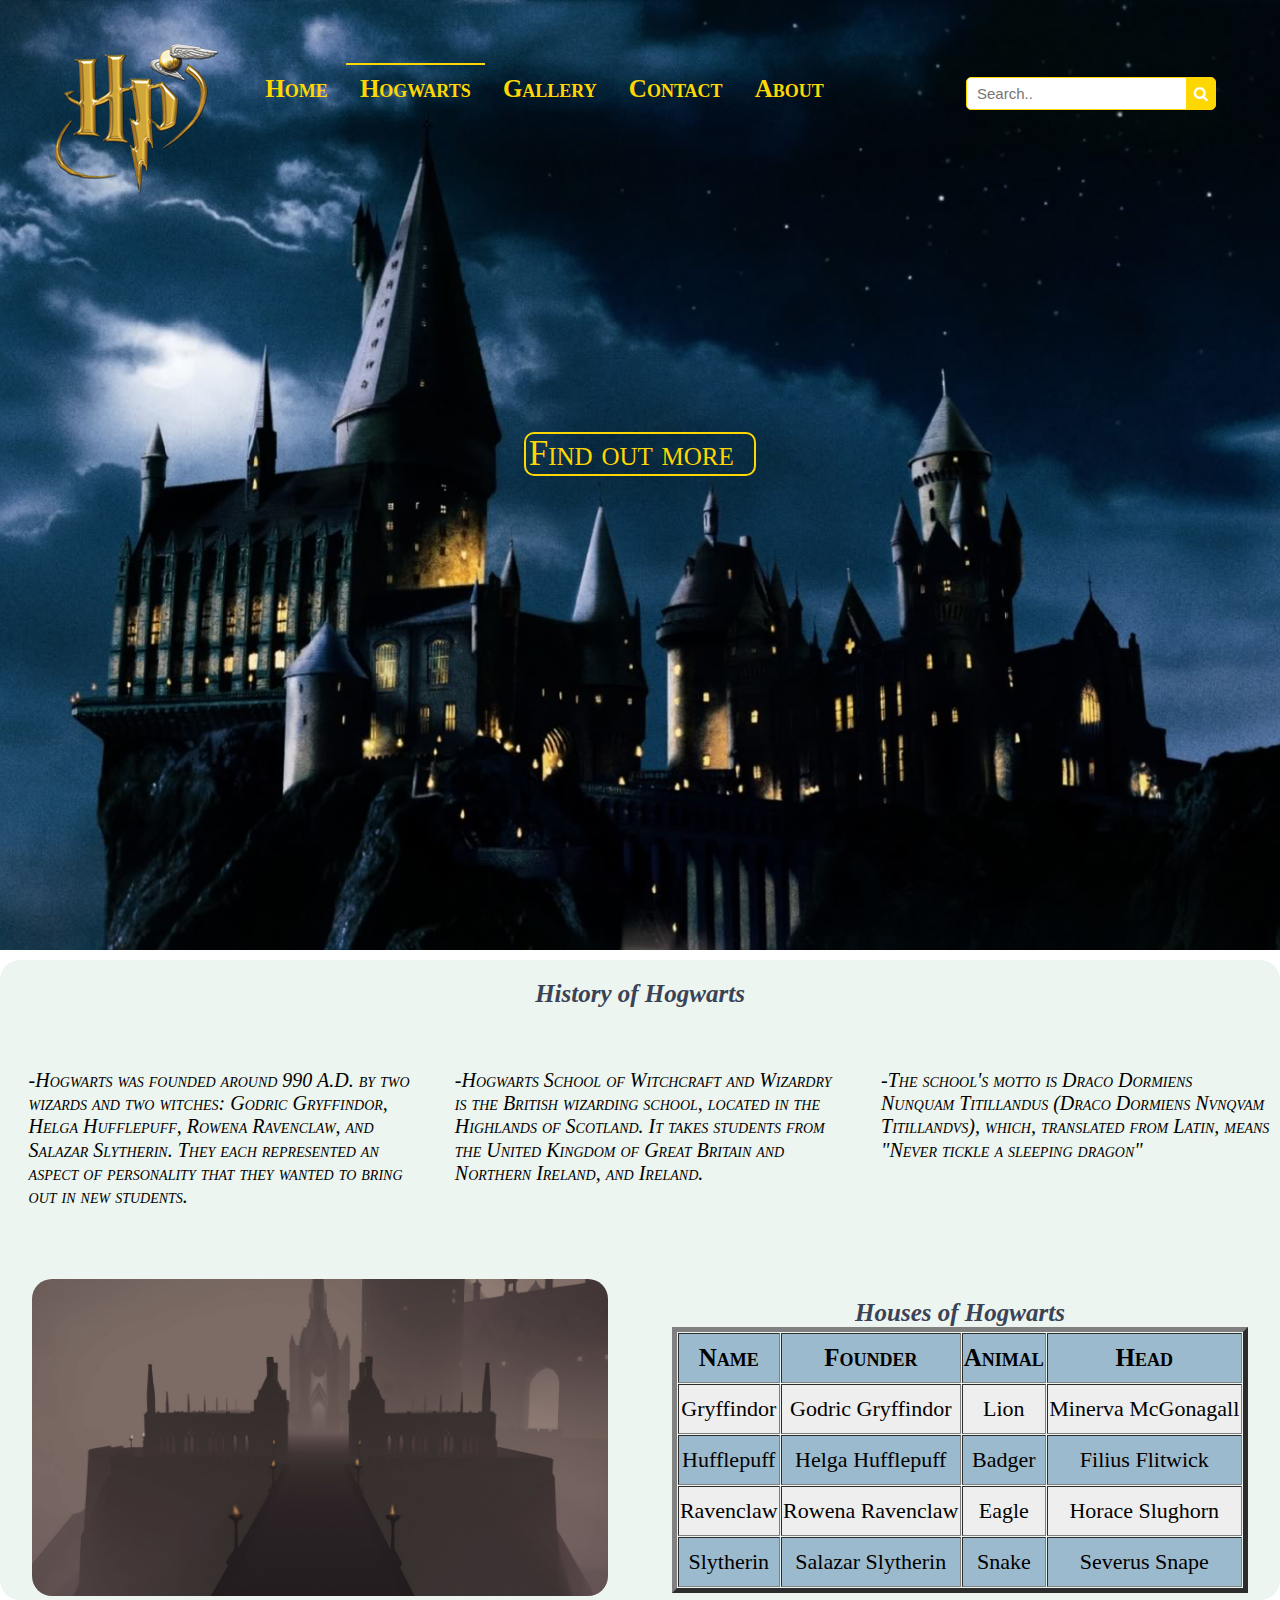
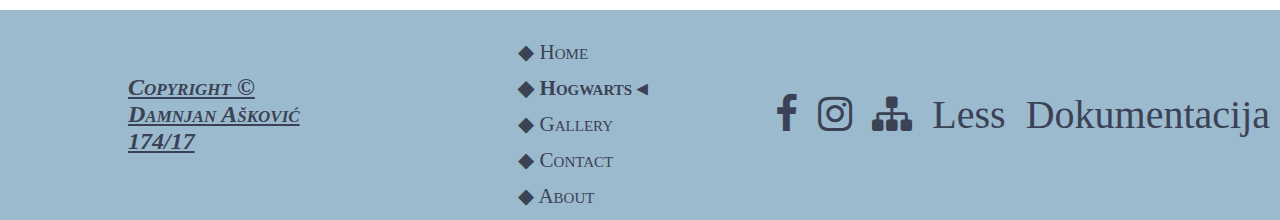
<file: hogwarts.html>
<!DOCTYPE html>
<html>
<head>
	<title>Pottermania</title>
	<meta charset="UTF-8"/>
	<meta name="author" content="Askovic Damnjan 174.17"/>
	<meta name="keywords" content="Harry Potter, Hogwarts, Magic"/>
	<meta name="language" content="English"/>
	<meta name="viewport" content="width=device-width, initial-scale=1.0">
	<link rel="stylesheet" type="text/css" href="css/hogwarts.css">
	<link rel="stylesheet" type="text/css" href="css/main.css" />
	<link rel="icon" href="images/favicon.ico">
	<link rel="stylesheet" href="https://cdnjs.cloudflare.com/ajax/libs/font-awesome/4.7.0/css/font-awesome.min.css">
	<link href="http://www.fontsaddict.com/font/harry-potter.html" rel="stylesheet">
</head>
<body>
<div id="omot">
	<header>
		<div id="pozadina">
			<div id="glavni">
				<div id="logo">
					<a href="index.html"><img src="images/logo.png" alt="Logo"></a>
				</div>
				<div id="meni" class="topnav">
					<ul>
						<li><a href="index.html">Home</a></li>
						<li class="flexmeni"><a href="index.html">Home</a></li>
						<li class="aktivanLink"><a href="hogwarts.html">Hogwarts</a></li>
						<li><a href="gallery.html">Gallery</a></li>
						<li><a href="contact.html">Contact</a></li>
						<li><a href="about.html">About</a></li>
						<li><a href="javascript:void(0);" class="icon" onclick="myFunction()">
						<span class="fa fa-bars"></span>
						</a>
						</li>
					</ul>
				</div>
				<div id="pretraga">
					<form action="#" method="GET">
						<input type="text" name="tbPretraga" id="tbPretraga" placeholder="Search.." />
						<button type="submit" id="tbDugme"> <i class="fa fa-search"></i> </button>
					</form>
				</div>
				<div class="cleaner"></div>
				<div id="prebaci">
					<a href="#fact" id="dugmes">Find out more</a>
				</div>
			</div>
		</div>
		</header>
		<main>
			<section id="fact">
				<h3>History of Hogwarts</h3>
				<div class="row">
					<div class="col">
						<blockquote>
							<p>-Hogwarts was founded around 990 A.D. by two wizards and two witches: Godric Gryffindor, Helga Hufflepuff, Rowena Ravenclaw, and Salazar Slytherin. They each represented an aspect of personality that they wanted to bring out in new students.</p>
						</blockquote>
					</div>
					<div class="col">
						<blockquote>
							<p>-Hogwarts School of Witchcraft and Wizardry is the British wizarding school, located in the Highlands of Scotland. It takes students from the United Kingdom of Great Britain and Northern Ireland, and Ireland.</p>
						</blockquote>
					</div>
					<div class="col">
						<blockquote>
							<p>-The school's motto is Draco Dormiens Nunquam Titillandus (Draco Dormiens Nvnqvam Titillandvs), which, translated from Latin, means "Never tickle a sleeping dragon"</p>
						</blockquote>
					</div>
					<div class="cleaner">
					</div>
				</div>
				<div class="row">
					<div class="col-1-of-2 slika">
						<img src="images/ulaz.jpg" alt="Entrance">
					</div>
					<div class="col-1-of-2">
						<h3>Houses of Hogwarts</h3>
						<table border="5px" width="100%" cellpadding="1px" cellspacing="1px" id="kuca">
							<tr>
								<th>Name</th>
								<th>Founder</th>
								<th>Animal</th>
								<th>Head</th>
							</tr>
							<tr>
								<td>Gryffindor</td>
								<td>Godric Gryffindor</td>
								<td>Lion</td>
								<td>Minerva McGonagall</td>
							</tr>
							<tr>
								<td>Hufflepuff</td>
								<td>Helga Hufflepuff</td>
								<td>Badger</td>
								<td>Filius Flitwick</td>
							</tr>
							<tr>
								<td>Ravenclaw</td>
								<td>Rowena Ravenclaw</td>
								<td>Eagle</td>
								<td>Horace Slughorn</td>
							</tr>
							<tr>
								<td>Slytherin</td>
								<td>Salazar Slytherin</td>
								<td>Snake</td>
								<td>Severus Snape</td>
							</tr>
						</table>
					</div>
					<div class="cleaner">
					</div>
				</div>
			</section>
		</main>
		<footer>
			<div id="autor">
				<h3 id="naslovFuter"><a href="about.html">Copyright &copy Damnjan Ašković 174/17</a></h3>
			</div>
			<div id="meniFuter">
				<ul>
					<li><a href="index.html">&#x25C6 Home</a></li>
					<li class="aktivanLink"><a href="hogwarts.html">&#x25C6 Hogwarts &#x25C2</a></li>
					<li><a href="gallery.html">&#x25C6 Gallery</a></li>
					<li><a href="contact.html">&#x25C6 Contact</a></li>
					<li><a href="about.html">&#x25C6 About</a></li>
				</ul>
			</div>
			<div id="social">
				<ul>
					<li><a href="https://www.facebook.com/harrypottermovie/" target="_blank"> <i class="fa fa-facebook"></i></a></li>
					<li><a href="https://www.instagram.com/harrypotterfilm/" target="_blank"> <i class="fa fa-instagram"></i></a></li>
					<li><a href="sitemap.xml" target="_blank"> <i class="fa fa-sitemap"></i></a></li>
					<li><a href="less.txt" target="_blank">Less</a></li>
					<li><a href="dokumentacija.pdf" target="_blank">Dokumentacija</i></a></li>
				</ul>
			</div>
		</footer>
	</div>
	<script src="https://ajax.googleapis.com/ajax/libs/jquery/1.11.2/jquery.min.js"></script>
	<script>
function myFunction() {
    var x = document.getElementById("meni");
    if (x.className === "topnav") {
        x.className += " responsive";
    } else {
        x.className = "topnav";
    }
}
$(document).ready(function() {
	$('table tbody tr:even').css('background-color','#9CBACD')
	$('table tbody tr:odd').css('background-color','#eee')
});
</script>
</body>
</html>
</file>
<file: css/style.css>
* {
	margin: 0px;
	padding: 0px;
}

@font-face {
  font-family: 'Harry Potter';
  src: url('http://www.fontsaddict.com/fontface/harry-potter.TTF');
}
body{
	overflow-x:hidden;
}
#omot{
	width:100%;
	height:auto;
	margin: 0px auto;
	justify-content:space-around;
	align-items: center;
}

#pozadina {
	background:url("../images/pozadina1.jpg");
	background-repeat: no-repeat;
	width: 100%;
	background-size: cover;
	background-position: center;
	margin: 0px auto;
	min-height: 950px;
}
#logo {
	margin: 10px 80px 0px;
	float: left;
}
.topnav {
    overflow: hidden;
}
.topnav .icon {
    display: none;
		width: auto;
}
#meni ul .flexmeni {
	display: none;
}
#meni {
	float: left;
}
#meni ul {
	margin: 0px auto;
	padding-top: 75px;
}

#meni li {
	display: inline;
	text-align: center;
	padding-right: 50px;
	padding-left:50px;
	font-size: 25px;
}

#meni ul li a {
	color: #FFD700;
	text-decoration: none;
	font-variant: small-caps;
	font-weight: bold;
}

#meni ul li a:hover {
	text-decoration: underline;
}

#meni .aktivanLink {
	border-top: 2px solid #FFD700;
	padding-top: 10px;
}

#pretraga {
	float: right;
	margin: 70px 100px 0px;
}

#tbPretraga{
	padding: 10px;
	font-size: 15px;
	color: black;
	border: 1px solid #FFD700;
	border-top-left-radius: 5px;
	border-bottom-left-radius: 5px;
}
#tbDugme{
	font-size: 16px;
	padding: 10px;
	margin-left: -5px;
	background-color:#FFD700;
	border: 1px solid #FFD700;
	color: #fff;
	border-top-right-radius: 5px;
	border-bottom-right-radius: 5px;
}
#tbDugme:hover{
	background-color: #3B4255;
	color: #FFD700;
}

.cleaner {
	clear: both;
}

#more {
	width: 70%;
	height: auto;
	text-align: center;
	background-color: #eee;
	background: rgba(255, 255, 255, 0.15);
	margin: 0px auto;
	border-radius: 25px;

}
#informacije {
	padding-left: 1%;
	padding-right: 1%;
}
.info {
	text-align: center;
	font-size: 19px;
	font-weight: bold;
	padding-top: 10px;
	color: #bebebe;
}

.podaci {
	font-size: 27px;
	font-style: italic;
	font-weight: bold;
	padding-top: 10px;
	color: #ECF5EF;
}

#naslov {
	text-align: center;
	font-size: 50px;
	color: #FFD700;
	font-style: italic;
}

main {
	background-color: #ECF5EF;
	border-radius: 20px;
	margin: 10px 0px;
}

#parts {
	width: 100%;
	padding: 20px 0px;
	vertical-align: top;
	display: flex;
	flex-wrap: wrap;
	justify-content: space-around;
}

#delovi {
	text-align: center;
	font-size: 40px;
	color: #3B4255;
	font-style: italic;
}

.slika img{
	border-radius: 20px;
	margin: 0px auto;

}

.slika img:hover {
	border: 3px solid #FFD700;
	width: 194px;
}

.part {
	font-size: 18.5px;
	font-variant: small-caps;
	font-weight: bold;
	text-align: center;
	color: #3B4255;
}

footer {
	width:100%;
	margin: 0px auto;
	display: flex;
	justify-content:space-around;
	align-items: center;
	background-color: #9CBACD;
}

#autor {
	float: left;
	width: 38%;
	margin-left: 10%;
}

#autor a{
	color: #3B4255;
	font-size: 24px;
	text-decoration: underline;
}

#naslovFuter {
	font-size: 24px;
	font-variant: small-caps;
	font-style: italic;
	color: #3B4255;
}

#naslovFuter a:hover {
	color: #ECF5EF;
}

#meniFuter {
	padding-right: 100px;
	padding-top: 30px;
	width: 25%;
	padding-left: 16%;
}

#meniFuter ul {
	list-style-type: none;
	width: 120px;
}

#meniFuter ul li {
	font-size: 21px;
	text-align: left;
	padding-bottom: 11px;
}

#meniFuter ul li a {
	text-decoration: none;
	color: #3B4255;
	font-variant: small-caps;
}

#meniFuter ul li a:hover {
	color: #ECF5EF;
}
#social{
	width: 63%;
}
#social ul {
	list-style-type:none;
	display:flex;
	margin-right: 5%;
}
#social li {
	padding:10px;
}

#social li a {
	font-size:40px;
	text-decoration: none;
	color: #3B4255;
}

#social li a:hover {
	color:	#ECF5EF;
}

#meniFuter .aktivanLink {
	font-weight: 900;
}

.questionMovie {
	width: 100%;
	padding: 2.5% 0;
}

.bestMovies {
	width: 50%;
	padding: 0 25%;
}
.bestMovies ul{
	list-style-type: none;
}

.bestMovies ul li {
	padding: 3px 0;
	font-size: 25px;
	font-variant: small-caps;
}

.bestMovies input[type=checkbox] {
	transform: scale(1.5);
	margin-right: 5px;
  }

.movieVote {
	width: 50%;
	display: block;
	float: left;
	font-size: 25px;
	font-variant: small-caps;
}

.dugme {
	width: 30%;
	background-color: #9CBACD;
	text-align: center;
	border-radius: 10px;
	border: 3px solid #3B4255;
	height: 40px;
	font-size: 20px;
	margin-bottom: 10px;
	margin-top: 10px;
}

.dugme:hover {
	color: #3B4255;
	background-color: #ECF5EF;
}

.moviesList {
	padding-left: 5px;
}
</file>
<file: css/main.css>
@media screen and (max-width:1500px) {
  #logo {
    margin-right: 1%;
    margin-left: 0%;
  }
  #meni li {
    padding-left: 5%;
    padding-right: 5%;
  }

  #meni {
    width: 63%;
  }

  #pretraga {
    margin: 5% 2% 0% 2%;
  }
  #artiklD {
    float: right;
    margin-right: 10%;
  }
  #slika {
    width: auto;
    margin-left: 3%;
    float: left;
    margin-top: 3.6%;
  }
  #slika img {
    max-width: 450px;
  }
  #slika:hover img {
    -webkit-transform:scale(1.1);
      -moz-transform:scale(1.1);
      -ms-transform:scale(1.1);
      -o-transform:scale(1.1);
      transform:scale(1.1);
  }
  #prebaci {
    min-width: 160px;
    max-width: 225px;
    padding-left: 0.2%;
    margin: 17% auto;
  }
}

@media screen and (max-width:1470px){
  #meni {
    width: 55%;
  }

  #logo {
    margin-right: 3%;
  }

  #meni li {
    padding-left: 4%;
    padding-right: 4%;
  }
}

@media screen and (max-width:1405px){
  #logo {
    margin-right: 3%;
  }

  #meni li {
    padding-left: 3%;
    padding-right: 3%;
}
@media screen and (max-width:1366px){
  #logo {
    margin-left: 3%;
    margin-right: 4%;
  }
  #meni {
    float: none;
    margin-left: 0%;
    padding-top: 0%;
  }
  #meni li {
    padding-left: 2%;
    padding-right: 2%;
  }
  #pretraga {
    margin-right: 5%;
    margin-top: -2%;
  }
  #tbPretraga {
  height: 11px;
  }
  #tbDugme {
    height: 33px;
    margin-left: -5px;
    padding: 7px;
  }
  #prebaci {
    min-width: 160px;
    max-width: 225px;
    padding-left: 0.2%;
    margin: 17% auto;
  }
  #slika {
  	width: auto;
  	margin-left: 3%;
  	float: left;
    margin-top: 3.6%;
  }
  #slika img {
  	max-width: 450px;
  }
  #slika:hover img {
  	-webkit-transform:scale(1.1);
      -moz-transform:scale(1.1);
      -ms-transform:scale(1.1);
      -o-transform:scale(1.1);
      transform:scale(1.1);
  }
  #artiklD {
    float: right;
    margin-right: 10%;
  }
}
@media screen and (max-width:1300px) {
  #logo {
    margin-left: 2%;
    margin-right: 2%;
  }
  #slika{
    float: left;
    margin-right: 3%;
  }
  #artiklL {
    width: 100%;
  }
  #artiklD{
    margin-right: 13%;
  }
}
@media screen and (max-width:1250px) {
  #logo {
    margin-left: 1%;
    margin-right: 1%;
  }
}
@media screen and (max-width:1200px) {
  #logo {
    margin-left: 0%;
    margin-right: 0%;
  }
}
@media screen and (max-width:1170px){
  #meni li {
    padding-left: 1.5%;
    padding-right: 1.5%;
  }
}
@media screen and (max-width:1100px){
  #meni li {
    padding-left: 1%;
    padding-right: 1%;
  }
  #artiklD{
    margin-right: 16%;
  }

  .col-1-of-2 {
    width: 100%;
    padding: 3px 0 0 0;
  }
  .slika {
    transform: none;
  }
  .slika img {
    transition: none;
  }
  .slika:hover img {
  transform: none;
  }

}
@media screen and (max-width:1080px){
  #desno{
    width: 50%;
  }
}
@media screen and (max-width:1050px){
  #pretraga{
    display: none;
  }
  #logo {
    margin-left: 7%;
    margin-right: 7%;
  }
  #artiklD{
    margin-right: 18%;
  }
}
@media screen and (max-width:970px){
  #logo {
    margin-left: 6%;
    margin-right: 6%;
  }
  #artiklD{
    margin-right: 19%;
  }
}
@media screen and (max-width:961px){
  #menifuter ul{
  width: auto;
  }
  #slika {
    width: auto;
    margin: 1% 13%;
  }
  #slika img {
    max-width: 100%;
    height:300px;
  }
  #artiklD{
    width: auto;
    margin-left: 20%;
  }
}

@media screen and (max-width:941px){
  #logo {
    margin-left: 5%;
  }

  #meni {
    width: 57%;
  }
}

@media screen and (max-width:940px){
  #desno{
    width: 45%;
  }
}

@media screen and (max-width:909px){
  #meni {
    width: 59%;
  }
}
@media screen and (max-width:900px){
  .form-div {
  	width: 100%;
    padding: 25px 0;
    border-bottom: 1px solid #696969;
  }
  .form-div:first-child {
    padding-top: 25px;
  }

  #naslov {
    font-size: 5px;
  }
  #logo {
    margin-left: 4%;
    margin-right: 5%;
  }
  .bestMovies {
    width: 90%;
    padding: 0 5%;
  }
}

@media screen and (max-width:879px){
  #meni {
    width: 60%;
  }
}

@media screen and (max-width:865px){
  #meni {
    width: 61%;
  }
}
@media screen and (max-width:860px){
  #levo {
    display: none;
  }
  #desno{
    width: 100%;
  }
  #desno p {
    padding-left: 1%;
    padding-right: 1%;
  }
}
@media screen and (max-width:850px){
  #logo {
    margin-left: 2%;
    margin-right: 4%;
  }
  #meni {
    width: 62%;
  }
  #social {
    margin-right: 10%;
  }
}
@media screen and (max-width:837px){
  #meni {
    width: 63%;
  }
}
@media screen and (max-width:824px){
  #meni {
    width: 64%;
  }
}
@media screen and (max-width:812px){
  #meni {
    width: 65%;
  }
}
@media screen and (max-width:800px){
  #logo {
    margin-left: 1%;
    margin-right: 1%;
  }
  #social ul {
    display: block;
    margin-right: 10%;
  }
  #social ul li {
    text-align: center;
  }
  #meni {
    width: 66%;
  }
}
@media screen and (max-width:788px){
  #meni {
    width: 67%;
  }
}
@media screen and (max-width:776px){
  #meni {
    width: 68%;
  }
}

@media screen and (max-width:765px){
  #meni {
    width: 69%;
  }
}
@media screen and (max-width:760px){
  #logo {
    margin-left: 0%;
    margin-right: 0%;
  }
}
@media screen and (max-width:754px){
  #meni {
    width: 70%;
  }
}
@media screen and (max-width:744px){
  #meni {
    width: 71%;
  }

  .col {
    width: 100%;
    padding-top: 3px;
  }
}
@media screen and (max-width:734px){
  #logo {
    margin-left: 34%;
  }
  #meni {
    float: left;
    width: 100%;
    margin-left: 5%;
    margin-bottom: 5%;
  }
  #meni li {
    padding-left: 3%;
    padding-right: 3%;
  }
  dl {
    padding-bottom: 5%;
  }
}
@media screen and (max-width:680px){
  #meni {
    margin-left: 5%;
  }
  #meni li {
    padding-left: 2%;
    padding-right: 2%;
  }
  .pictures-slide {
  	padding: 0;
  }
}
@media screen and (max-width:605px){
  #logo {
    margin-left: 32%;
  }
  #meni {
      margin-left: 4%;
  }
  #meni li {
    padding-left: 1.5%;
    padding-right: 1.5%;
  }
  #autor {
  margin-left: 3%;
  }
  #artiklD{
    display: none;
  }
}
@media screen and (max-width:565px){
  #logo {
    margin-left: 31%;
  }
  #meni {
      margin-left: 3%;
  }
  #meni li {
    padding-left: 1%;
    padding-right: 1%;
  }
}
@media screen and (max-width:540px){
  #poruka, #logovanje, #registracija {
    float: none;
    width: 100%;
  }
  #polje {
    width: 100%;
  }
}
@media screen and (max-width:530px){
  #logo {
    margin-left: 30%;
  }
  #meni {
      margin-left: 1%;
  }
  footer {
    display: block;
  }
  #autor, #social {
    width: 100%;
    margin: 0px auto;
    text-align: center;
    float: none;
  }
  #meniFuter {
    margin: 0px auto;
  }
}
@media screen and (max-width:526px){
  #meni li {
    padding-left: 0.7%;
    padding-right: 0.7%;
  }
}
@media screen and (max-width:514px){
  #logo {
    margin-left: 29%;
  }
  #meni {
      margin-left: 0.5%;
  }
  #meni li {
    padding-left: 0.2%;
    padding-right: 0.2%;
  }
}
@media screen and (max-width: 486px) {
  #meni ul .aktivanLink {
    display: none;
  }
  #meni ul .flexmeni {
    display: block;
  }
  .topnav ul li a{
    display: none;
  }
  .topnav a.icon {
    display: block;
    width: auto;
  }
  .topnav.responsive {
    position: relative;
  }
  .topnav.responsive ul li a.icon {
    position: absolute;
    right: 47%;
    top:  11%;
  }
  .topnav.responsive ul li a {
    display: block;
    text-align: center;

  }
}
@media screen and (max-width:480px){
  #logo {
    margin-left: 27%;
  }

}
@media screen and (max-width:460px){
  #logo {
    margin-left: 26%;
  }

}
@media screen and (max-width:430px){
  #logo {
    margin-left: 24%;
  }

}
@media screen and (max-width:400px){
  #logo {
    margin-left: 23%;
  }

}
@media screen and (max-width:380px){
  #logo {
    margin-left: 22%;
  }

}
@media screen and (max-width:360px){
  #logo {
    margin-left: 20%;
  }

}
@media screen and (max-width:340px){
  #logo {
    margin-left: 19%;
  }

}
@media screen and (max-width:320px){
  #logo {
    margin-left: 18%;
  }

}
</file>
<file: css/about.css>
* {
	margin: 0px;
	padding: 0px;
}

@font-face {
  font-family: 'Harry Potter';
  src: url('http://www.fontsaddict.com/fontface/harry-potter.TTF');
}

body{
	overflow-x:hidden;
}
#omot{
	width:100%;
	height:auto;
	margin: 0px auto;
	justify-content:space-around;
	align-items: center;
}

#pozadina {
	background:url("../images/pozadina1.jpg");
	background-repeat: no-repeat;
	width: 100%;
	background-size: cover;
	background-position: center;
	margin: 0px auto;
	height: 950px;
}

#logo {
	margin: 10px 100px 0px;
	float: left;
}
.topnav {
    overflow: hidden;
}
.topnav .icon {
    display: none;
		width: auto;
}
#meni ul .flexmeni {
	display: none;
}
#meni {
	float: left;
}

#meni ul {
	margin: 0px auto;
	padding-top: 75px;
}

#meni li {
	display: inline;
	text-align: center;
	padding-right: 50px;
	padding-left: 50px;
	font-size: 25px;
}

#meni ul li a {
	color: #FFD700;
	text-decoration: none;
	font-variant: small-caps;
	font-weight: bold;
}

#meni ul li a:hover {
	text-decoration: underline;
}

#meni .aktivanLink {
	border-top: 2px solid #FFD700;
	padding-top: 10px;
}

#pretraga {
	float: right;
	margin: 65px 100px 0px;
}

#tbPretraga{
	padding: 10px;
	font-size: 15px;
	color: black;
	border: 1px solid #FFD700;
	border-top-left-radius: 5px;
	border-bottom-left-radius: 5px;
}
#tbDugme{
	font-size: 15px;
	padding: 10px;
	margin-left: -5px;
	background-color:#FFD700;
	border: 1px solid #FFD700;
	color: #fff;
	border-top-right-radius: 5px;
	border-bottom-right-radius: 5px;
	text-align:center;
}
#tbDugme:hover{
	background-color: #fff;
	color: #FFD700;
}

.cleaner {
	clear: both;
}

#prebaci {
	width: 160px;
	border-radius: 10px;
	border: 2px solid #FFD700;
	margin: 200px 0 0 860px;
}

#dugmes {
	text-decoration: none;
	color: #FFD700;
	font-size: 38px;
	text-align: center;
	padding-top: 20px;
	font-variant: small-caps;
}

#author {
	width: 100%;
	background-color: #ECF5EF;
	border-radius: 20px;
	margin: 10px 0px;
}

#levo {
	width: 40%;
	padding: 15px;
	margin: 0px auto;
	float: left;
}

#levo img {
	width: 450px;
	border-radius: 170px;
}

#levo img:hover {
	border: 3px solid #FFD700;
	width: 445px;
}
#desno {
	width: 57%;
	height: auto;
	margin-top: 10%;
	float: right;
}

#desno h1 {
	font-size: 50px;
	text-align: center;
	font-weight: bold;
	font-variant: small-caps;
	text-decoration: underline;
	color: #3B4255;
}

#desno p {
	text-align: center;
	font-size: 26px;
	padding-top: 60px;
	color: #3B4255;
	font-variant: small-caps;
}

footer {
	width:100%;
	margin: 0px auto;
	display: flex;
	justify-content:space-around;
	align-items: center;
	background-color: #9CBACD;
}

#autor {
	float: left;
	width: 38%;
	margin-left: 10%;
}

#autor a{
	color: #3B4255;
	font-size: 24px;
	text-decoration: underline;
}

#naslovFuter {
	font-size: 24px;
	font-variant: small-caps;
	font-style: italic;
	color: #3B4255;
}

#naslovFuter a:hover {
	color: #ECF5EF;
}

#meniFuter {
	padding-right: 100px;
	padding-top: 30px;
	width: 25%;
	padding-left: 16%;
}

#meniFuter ul {
	list-style-type: none;
	width: 147px;
}

#meniFuter ul li {
	font-size: 21px;
	text-align: left;
	padding-bottom: 11px;
}

#meniFuter ul li a {
	text-decoration: none;
	color: #3B4255;
	font-variant: small-caps;
}

#meniFuter ul li a:hover {
	color: #ECF5EF;
}
#social {
	width: 63%;
}
#social ul {
	list-style-type:none;
	display:flex;
}
#social li {
	padding:10px;
}

#social li a {
	font-size:40px;
	text-decoration: none;
	color: #3B4255;
}

#social li a:hover {
	color:	#ECF5EF;
}

#meniFuter .aktivanLink {
	font-weight: 900;
}

.damnjanImg {
	display: none;
}
</file>
<file: css/contact.css>
* {
	margin: 0px;
	padding: 0px;
}

@font-face {
  font-family: 'Harry Potter';
  src: url('http://www.fontsaddict.com/fontface/harry-potter.TTF');
}

body{
	overflow-x:hidden;
}
#omot{
	width:100%;
	height:auto;
	margin: 0px auto;
	justify-content:space-around;
	align-items: center;
}

#pozadina {
	background:url("../images/pozadina1.jpg");
	background-repeat: no-repeat;
	width: 100%;
	background-size: cover;
	background-position: center;
	margin: 0px auto;
	height: 950px;
}

#logo {
	margin: 10px 100px 0px;
	float: left;
}
.topnav {
    overflow: hidden;
}
.topnav .icon {
    display: none;
		width: auto;
}
#meni ul .flexmeni {
	display: none;
}
#meni {
	float: left;
}

#meni ul {
	margin: 0px auto;
	padding-top: 75px;
}

#meni li {
	display: inline;
	text-align: center;
	padding-right: 50px;
	padding-left: 50px;
	font-size: 25px;
}

#meni ul li a {
	color: #FFD700;
	text-decoration: none;
	font-variant: small-caps;
	font-weight: bold;
}

#meni ul li a:hover {
	text-decoration: underline;
}

#meni .aktivanLink {
	border-top: 2px solid #FFD700;
	padding-top: 10px;
}

#pretraga {
	float: right;
	margin: 65px 100px 0px;
}

#tbPretraga{
	padding: 10px;
	font-size: 15px;
	color: black;
	border: 1px solid #FFD700;
	border-top-left-radius: 5px;
	border-bottom-left-radius: 5px;
}
#tbDugme{
	font-size: 15px;
	padding: 10px;
	margin-left: -5px;
	background-color:#FFD700;
	border: 1px solid #FFD700;
	color: #fff;
	border-top-right-radius: 5px;
	border-bottom-right-radius: 5px;
	text-align:center;
}
#tbDugme:hover{
	background-color: #fff;
	color: #FFD700;
}

.cleaner {
	clear: both;
}

#prebaci {
	width: 190px;
	border-radius: 10px;
	border: 2px solid #FFD700;
	margin: 200px 0 0 860px;
}

#dugmes {
	text-decoration: none;
	color: #FFD700;
	font-size: 38px;
	text-align: center;
	padding-top: 20px;
	font-variant: small-caps;
}

main {
	background-color: #ECF5EF;
	border-radius: 20px;
	margin: 40px 0px;
	width: 100%;
}

h1 {
	text-align: center;
	font-size: 45px;
  word-spacing: 5px;
  letter-spacing: 1px;
	font-style: italic;
	padding-bottom: 10px;
	text-decoration: underline;
	color: #3B4255;
}

h2 {
	text-align: center;
	font-style: italic;
	font-size: 30px;
	color: #3B4255;
}

#naslov {
	width: 99%;
	background-color: #9CBACD;
	margin: 40px auto;
	border: 3px solid #3B4255;
	border-radius: 10px;
	margin: 0% auto;
}

#poruka {
	width: 33%;
	height: auto;
	float: left;
}

.form-div {
	width: 33%;
	height: auto;
	float: left;
}

.write-text {
	margin: 0 0 0 7%;
	border-radius: 5px;
	width: 91%;
}

.polja {
	width: 90%;
	height: 40px;
	margin: 2% 0% 0% 7%;
	border-radius: 5px;
	font-size: 20px;
}

#polje {
	margin: 0 0 0 7%;
	border-radius: 5px;
	max-width: 90%;
}

.dugme {
	width: 54%;
	background-color: #9CBACD;
	text-align: center;
	border-radius: 10px;
	border: 3px solid #3B4255;
	height: 40px;
	margin: 0 0 0 25%;
	font-size: 20px;
	margin-bottom: 10px;
	font-variant: small-caps;
}

.dugme:hover {
	color: #3B4255;
	background-color: #ECF5EF;
}

#logovanje {
	width: 33%;
	float: left;
}

#registracija {
	width: 33%;
	float: left;
}

footer {
	width:100%;
	margin: 0px auto;
	display: flex;
	justify-content:space-around;
	align-items: center;
	background-color: #9CBACD;
}

#autor {
	float: left;
	width: 38%;
	margin-left: 10%;
}

#autor a{
	color: #3B4255;
	font-size: 24px;
	text-decoration: underline;
}

#naslovFuter {
	font-size: 24px;
	font-variant: small-caps;
	font-style: italic;
	color: #3B4255;
}

#naslovFuter a:hover {
	color: #ECF5EF;
}

#meniFuter {
	padding-right: 100px;
	padding-top: 30px;
	width: 25%;
	padding-left: 16%;
}

#meniFuter ul {
	list-style-type: none;
	width: 147px;
}

#meniFuter ul li {
	font-size: 21px;
	text-align: left;
	padding-bottom: 11px;
}

#meniFuter ul li a {
	text-decoration: none;
	color: #3B4255;
	font-variant: small-caps;
}

#meniFuter ul li a:hover {
	color: #ECF5EF;
}
#social {
	width: 63%;
}
#social ul {
	list-style-type:none;
	display:flex;
}
#social li {
	padding:10px;
}

#social li a {
	font-size:40px;
	text-decoration: none;
	color: #3B4255;
}

#social li a:hover {
	color:	#ECF5EF;
}

#meniFuter .aktivanLink {
	font-weight: 900;
}

.show-validated{
	padding: 2% 20%;
	text-align: center;
	font-size: 18px;
	font-variant: small-caps;
	list-style-type: none;
}

.show-validated ul {
	list-style: none;
}

.show-validated ul li {
	padding: 2px;
	border-bottom: 2px dotted black;
	font-variant: small-caps;
}

.houses-select {
	width: 40%;
    background-color: #9CBACD;
    text-align: center;
    padding: 5px;
	margin: 2% 0% 0% 33%;
	font-size: 20px;
	border-radius: 10px;
    border: 3px solid #3B4255;
    font-variant: small-caps;
}
</file>
<file: css/gallery.css>
* {
	margin: 0px;
	padding: 0px;
}

@font-face {
  font-family: 'Harry Potter';
  src: url('http://www.fontsaddict.com/fontface/harry-potter.TTF');
}

#omot{
	width:100%;
	height:auto;
	margin: 0px auto;
	justify-content:space-around;
	align-items: center;
}

#pozadina {
	background:url("../images/pozadina1.jpg");
	background-repeat: no-repeat;
	width: 100%;
	background-size: cover;
	background-position: center;
	margin: 0px auto;
	height: 950px;
}

#logo {
	margin: 10px 100px 0px;
	float: left;
}
.topnav {
    overflow: hidden;
}
.topnav .icon {
    display: none;
		width: auto;
}
#meni ul .flexmeni {
	display: none;
}
#meni {
	float: left;
}

#meni ul {
	margin: 0px auto;
	padding-top: 75px;
}

#meni li {
	display: inline;
	text-align: center;
	padding-right: 50px;
	padding-left: 50px;
	font-size: 25px;
}

#meni ul li a {
	color: #FFD700;
	text-decoration: none;
	font-variant: small-caps;
	font-weight: bold;
}

#meni ul li a:hover {
	text-decoration: underline;
}

#meni .aktivanLink {
	border-top: 2px solid #FFD700;
	padding-top: 10px;
}

#pretraga {
	float: right;
	margin: 65px 100px 0px;
}

#tbPretraga{
	padding: 10px;
	font-size: 15px;
	color: black;
	border: 1px solid #FFD700;
	border-top-left-radius: 5px;
	border-bottom-left-radius: 5px;
}
#tbDugme{
	font-size: 15px;
	padding: 10px;
	margin-left: -5px;
	background-color:#FFD700;
	border: 1px solid #FFD700;
	color: #fff;
	border-top-right-radius: 5px;
	border-bottom-right-radius: 5px;
	text-align:center;
}
#tbDugme:hover{
	background-color: #fff;
	color: #FFD700;
}

.cleaner {
	clear: both;
}

#prebaci {
	width: 210px;
	border-radius: 10px;
	border: 2px solid #FFD700;
	margin: 200px 0 0 860px;
}

#dugmes {
	text-decoration: none;
	color: #FFD700;
	font-size: 38px;
	text-align: center;
	padding-top: 20px;
	font-variant: small-caps;
}

main {
	background-color: #ECF5EF;
	border-radius: 20px;
	margin: 10px 0px;
}

h1 {
	text-align: center;
	font-size: 50px;
	font-style: italic;
	padding: 10px;
	text-decoration: underline;
	color: #3B4255;
}

#naslov {
	width: 300px;
	background-color: #9CBACD;
	margin: 0px auto;
	border: 3px solid #3B4255;
	border-radius: 10px;
}

#gornji {
	width: 100%;
	overflow: hidden;
	display: flex;
	flex-wrap: wrap;
	justify-content: space-around;
}

.redG {
	width: 100%;
	border-radius: 20px;
	padding: 10px;
}

#gornji img {
    -webkit-transition: all 1s ease;
    -moz-transition: all 1s ease;
    -ms-transition: all 1s ease;
    transition: all 1s ease;
}

#gornji:hover img {
    -webkit-transform:scale(1.03);
    -moz-transform:scale(1.03);
    -ms-transform:scale(1.03);
    -o-transform:scale(1.03);
    transform:scale(1.03);
}

#donji {
	width: 100%;
	overflow: hidden;
	display: flex;
	flex-wrap: wrap;
	justify-content: space-around;
}

#donji img {
	-webkit-transition: all 1s ease;
    -moz-transition: all 1s ease;
    -ms-transition: all 1s ease;
    transition: all 1s ease;
}

#donji:hover img {
	-webkit-transform:scale(1.03);
    -moz-transform:scale(1.03);
    -ms-transform:scale(1.03);
    -o-transform:scale(1.03);
     transform:scale(1.03);
}

footer {
	width:100%;
	margin: 0px auto;
	display: flex;
	justify-content:space-around;
	align-items: center;
	background-color: #9CBACD;
}

#autor {
	float: left;
	width: 38%;
	margin-left: 10%;
}

#autor a{
	color: #3B4255;
	font-size: 24px;
	text-decoration: underline;
}

#naslovFuter {
	font-size: 24px;
	font-variant: small-caps;
	font-style: italic;
	color: #3B4255;
}

#naslovFuter a:hover {
	color: #ECF5EF;
}

#meniFuter {
	padding-right: 100px;
	padding-top: 30px;
	width: 25%;
	padding-left: 16%;
}

#meniFuter ul {
	list-style-type: none;
	width: 147px;
}

#meniFuter ul li {
	font-size: 21px;
	text-align: left;
	padding-bottom: 11px;
}

#meniFuter ul li a {
	text-decoration: none;
	color: #3B4255;
	font-variant: small-caps;
}

#meniFuter ul li a:hover {
	color: #ECF5EF;
}
#social {
	width: 63%;
}
#social ul {
	list-style-type:none;
	display:flex;
}
#social li {
	padding:10px;
}

#social li a {
	font-size:40px;
	text-decoration: none;
	color: #3B4255;
}

#social li a:hover {
	color:	#ECF5EF;
}

#meniFuter .aktivanLink {
	font-weight: 900;
}
.picture {
	display: none;
}
.aktivna {
	display: block;
}
.pictures-slide {
	padding: 0 20%;
}
</file>
<file: css/hogwarts.css>
* {
	margin: 0px;
	padding: 0px;
}

@font-face {
  font-family: 'Harry Potter';
  src: url('http://www.fontsaddict.com/fontface/harry-potter.TTF');
}
body{
	overflow-x:hidden;
}
.cleaner{
	clear: both;
}
#omot{
	width:100%;
	height:auto;
	margin: 0px auto;
	justify-content:space-around;
	align-items: center;
}

#pozadina {
	background:url("../images/pozadina1.jpg");
	background-repeat: no-repeat;
	width: 100%;
	background-size: cover;
	background-position: center;
	margin: 0px auto;
	height: 950px;
}

#logo {
	margin: 10px 100px 0px;
	float: left;
}
.topnav {
    overflow: hidden;
}
.topnav .icon {
    display: none;
		width: auto;
}
#meni ul .flexmeni {
	display: none;
}
#meni {
	float: left;
}

#meni ul {
	margin: 0px auto;
	padding-top: 75px;
}

#meni li {
	display: inline;
	text-align: center;
	padding-right: 50px;
	padding-left: 50px;
	font-size: 25px;
}

#meni ul li a {
	color: #FFD700;
	text-decoration: none;
	font-variant: small-caps;
	font-weight: bold;
}

#meni ul li a:hover {
	text-decoration: underline;
}

#meni .aktivanLink {
	border-top: 2px solid #FFD700;
	padding-top: 10px;
}

#pretraga {
	float: right;
	margin: 65px 100px 0px;
}

#tbPretraga{
	padding: 10px;
	font-size: 15px;
	color: black;
	border: 1px solid #FFD700;
	border-top-left-radius: 5px;
	border-bottom-left-radius: 5px;
}
#tbDugme{
	font-size: 15px;
	padding: 10px;
	margin-left: -5px;
	background-color:#FFD700;
	border: 1px solid #FFD700;
	color: #fff;
	border-top-right-radius: 5px;
	border-bottom-right-radius: 5px;
	text-align:center;
}
#tbDugme:hover{
	background-color: #fff;
	color: #FFD700;
}

.cleaner {
	clear: both;
}

#prebaci {
	width: 240px;
	border-radius: 10px;
	border: 2px solid #FFD700;
	margin: 200px 0px 0 860px;
}

#dugmes {
	text-decoration: none;
	color: #FFD700;
	font-size: 35px;
	text-align: center;
	padding-top: 20px;
	font-variant: small-caps;
}

#fact {
	background-color: #ECF5EF;
	display: inline-block;
	border-radius: 20px;
	margin: 10px 0px;
}

#artiklL {
	width: 25%;
	text-align: center;
	font-size: 20px;
	float: left;
	margin-top: 50px;
}

#artiklL h3 {
	font-style: italic;
	font-size: 25px;
	color: #3B4255;
}

#artiklL p {
	font-variant: small-caps;
	color: black;
	padding-top: 20px;
}

#artiklD {
	width: 25%;
	text-align: center;
	font-size: 20px;
	float: right;
	margin-top: 50px;
	display: inline-block;
}

#artiklD h3 {
	font-style: italic;
	font-size: 25px;
	color: #3B4255;
	margin-bottom: 20px;
}

#kuca {
	width: 100%;
}

#kuca th {
	font-size: 25px;
	font-variant: small-caps;
	text-align: center;
}

#kuca td {
	font-size: 22px;
	text-align: center;
}

#kuca tr {
	height: 50px;
}

footer {
	width:100%;
	margin: 0px auto;
	display: flex;
	justify-content:space-around;
	align-items: center;
	background-color: #9CBACD;
}

#autor {
	float: left;
	width: 38%;
	margin-left: 10%;
}

#autor a{
	color: #3B4255;
	font-size: 24px;
	text-decoration: underline;
}

#naslovFuter {
	font-size: 24px;
	font-variant: small-caps;
	font-style: italic;
	color: #3B4255;
}

#naslovFuter a:hover {
	color: #ECF5EF;
}

#meniFuter {
	padding-right: 100px;
	padding-top: 30px;
	width: 25%;
	padding-left: 16%;
}

#meniFuter ul {
	list-style-type: none;
	width: 147px;
}

#meniFuter ul li {
	font-size: 21px;
	text-align: left;
	padding-bottom: 11px;
}

#meniFuter ul li a {
	text-decoration: none;
	color: #3B4255;
	font-variant: small-caps;
}

#meniFuter ul li a:hover {
	color: #ECF5EF;
}
#social {
	width: 63%;
}
#social ul {
	list-style-type:none;
	display:flex;
}
#social li {
	padding:10px;
}

#social li a {
	font-size:40px;
	text-decoration: none;
	color: #3B4255;
}

#social li a:hover {
	color:	#ECF5EF;
}

#meniFuter .aktivanLink {
	font-weight: 900;
}

#fact h3 {
	font-style: italic;
	font-size: 25px;
	color: #3B4255;
	margin-top: 20px;
	text-align: center;
}

.col {
	display: block;
	float: left;
	margin: 1% 0 1% 1.6%;
	width: 31.7%;
}

blockquote {
    padding: 2%;
    font-style: italic;
    line-height: 145%;
		position: relative;
  	margin-top: 40px;
}

blockquote p {
	font-variant: small-caps;
	font-size: 20px;
}

.col-1-of-2 {
	display: block;
	float:left;
	width: 45%;
	padding: 0 2.5%;
	padding-top: 50px;
}

.slika {
	border-radius: 20px;
}

.slika img {
	width: 100%;
	border-radius: 20px;
	-webkit-transition: all 2.5s ease;
    -moz-transition: all 2.5s ease;
    -ms-transition: all 2.5s ease;
    transition: all 2.5s ease;
}

.slika:hover img {
	-webkit-transform:scale(1.05);
    -moz-transform:scale(1.05);
    -ms-transform:scale(1.05);
    -o-transform:scale(1.05);
    transform:scale(1.05);
}
</file>
